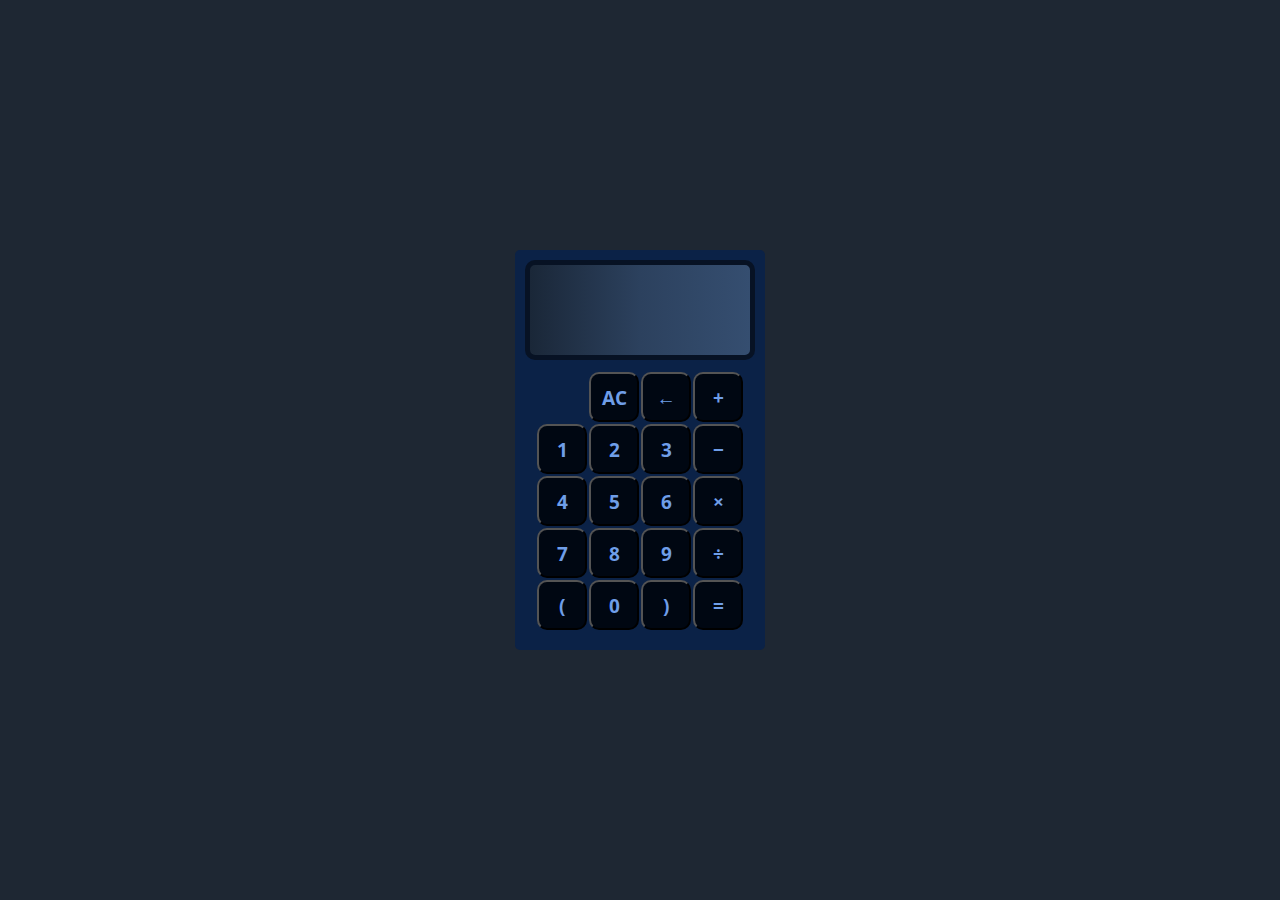
<file: kalkulator/index.html>
<!DOCTYPE html>
<html>
<head>
    <title>calculator</title>
    <meta charset="utf-8">
    <link href="./style.css" rel="stylesheet">
    <link href="https://fonts.googleapis.com/css2?family=Open+Sans&display=swap" rel="stylesheet">
    <link rel="website icon" href="../world.png" type="png">
</head>
<body>
    <div class="container">
        <main id="main">
            <div class="displayscreen" id="displayscreen">
                <div id="display"></div>
            </div>
            <div class="buttons">
                <table>
                    <tr>
                        <td></td>
                        <td><button class="btn-operator" id="clear">AC</button></td>
                        <td><button class="btn-operator" id="backspace">←</button></td>
                        <td><button class="btn-operator" id="+">&plus;</button></td>
                    </tr>
                    <tr>
                        <td><button class="btn-number" id="1">1</button></td>
                        <td><button class="btn-number" id="2">2</button></td>
                        <td><button class="btn-number" id="3">3</button></td>
                        <td><button class="btn-operator" id="-">&minus;</button></td>
                    </tr>
                    <tr>
                        <td><button class="btn-number" id="4">4</button></td>
                        <td><button class="btn-number" id="5">5</button></td>
                        <td><button class="btn-number" id="6">6</button></td>
                        <td><button class="btn-operator" id="*">&times;</button></td>
                    </tr>
                    <tr>
                        <td><button class="btn-number" id="7">7</button></td>
                        <td><button class="btn-number" id="8">8</button></td>
                        <td><button class="btn-number" id="9">9</button></td>
                        <td><button class="btn-operator" id="/">&divide;</button></td>
                    </tr>
                    <tr>
                        <td><button class="btn-operator" id="(">(</button></td>
                        <td><button class="btn-number" id="0">0</button></td>
                        <td><button class="btn-operator" id=")">)</button></td>
                        <td><button class="btn-equal" id="equal">&equals;</button></td>
                    </tr>
                </table>
            </div>
        </main>
    </div>

    <!--JS script-->
    <script src="./script.js"></script>
</body>
</html>
</file>
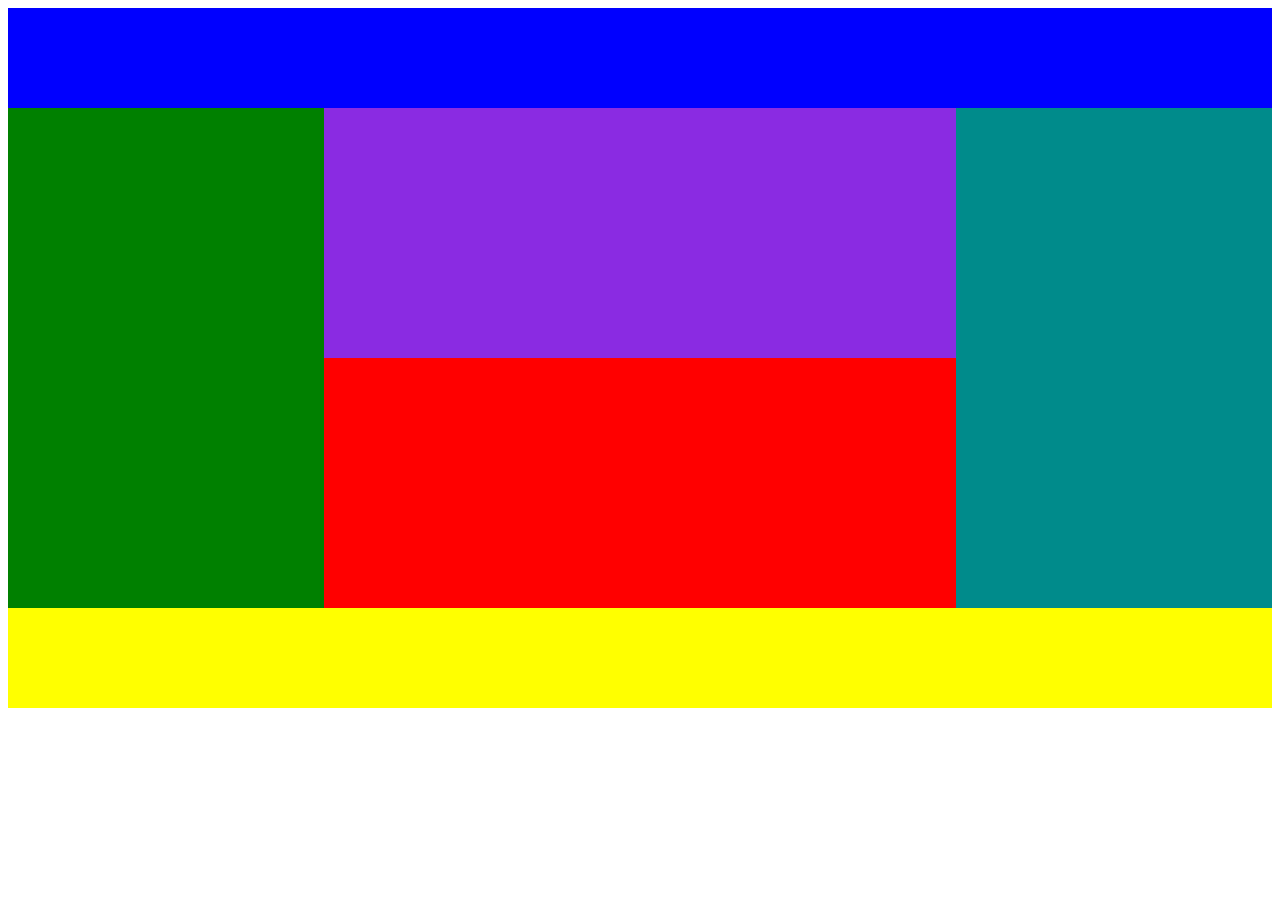
<file: zadanie/index.html>
<!DOCTYPE html>
<html>
<head>
    <meta charset="utf-8">
    <title>zadanie</title>
    <link rel="stylesheet" href="./style.css">
</head>
<body>
    <div id="niebieski"></div>
    <div id="zielony"></div>
    <div id="ciemnycyjan"></div>
    <div id="fioletowy"></div>
    <div id="czerwony"></div>
    <div id="zolty"></div>
</body>
</html>
</file>
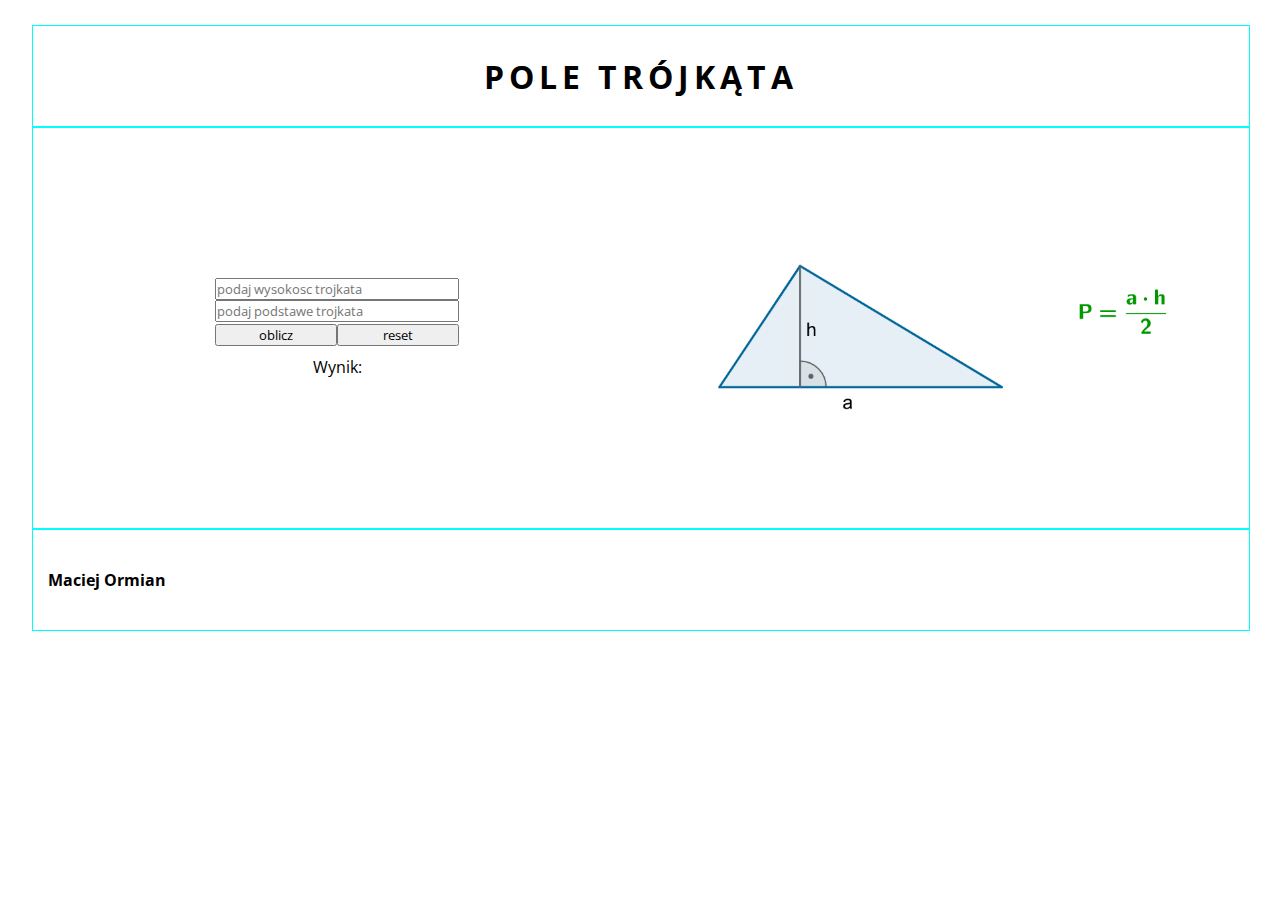
<file: zadanie2/index.html>
<!DOCTYPE html>
<html>
<head>
    <title>zadanie Pole Trójkąta</title>
    <meta charset="utf-8">
    <link href="./style.css" rel="stylesheet">
    <link href="https://fonts.googleapis.com/css2?family=Open+Sans&display=swap" rel="stylesheet">
</head>
<body>
    <main>
        <header><h1>Pole Trójkąta</h1></header>
        <section>
            <div class="left">
                <form>
                    <input type="number" class="variable" id="wys" placeholder="podaj wysokosc trojkata">
                    <input type="number" class="variable" id="pod" placeholder="podaj podstawe trojkata">
                    <input type="submit" class="cos" id="sub" value="oblicz">
                    <input type="reset" class="cos" id="res" value="reset">   
                    <span id="wynik">Wynik: </span> 
                </form>
            </div>
            <div class="right">
                <img src="./pole_tr.png" alt="zdjęcie trójkąta">
            </div>
        </section>
        <small><h3>Maciej Ormian</h3></small>
    </main>
    
    <!--JS script-->
    <script>
        const wys = document.getElementById("wys");
        const wynik = document.getElementById("wynik");
        const pod = document.getElementById("pod");
        const sub = document.getElementById("sub");
        const res = document.getElementById("res");

        let wyn = 0;

        function oblicz(e){
            e.preventDefault()
            if(isNaN(parseFloat(wys.value) * parseFloat(pod.value)) ||  parseFloat(wys.value) * parseFloat(pod.value) <= 0){
                wynik.innerText="Podaj poprawne liczby!!!";
            }
            else{
                wyn = parseFloat(wys.value) * parseFloat(pod.value) / 2;
                wynik.innerText = "Wynik to: " + parseFloat(wyn);
            }
        }

        sub.addEventListener("click", oblicz);

        function czysc(){
            wys.innerText=" ";
            pod.innerText=" ";
            wynik.innerText=" ";
        }

        res.addEventListener("click", czysc);
    </script>
</body>
</html>
</file>
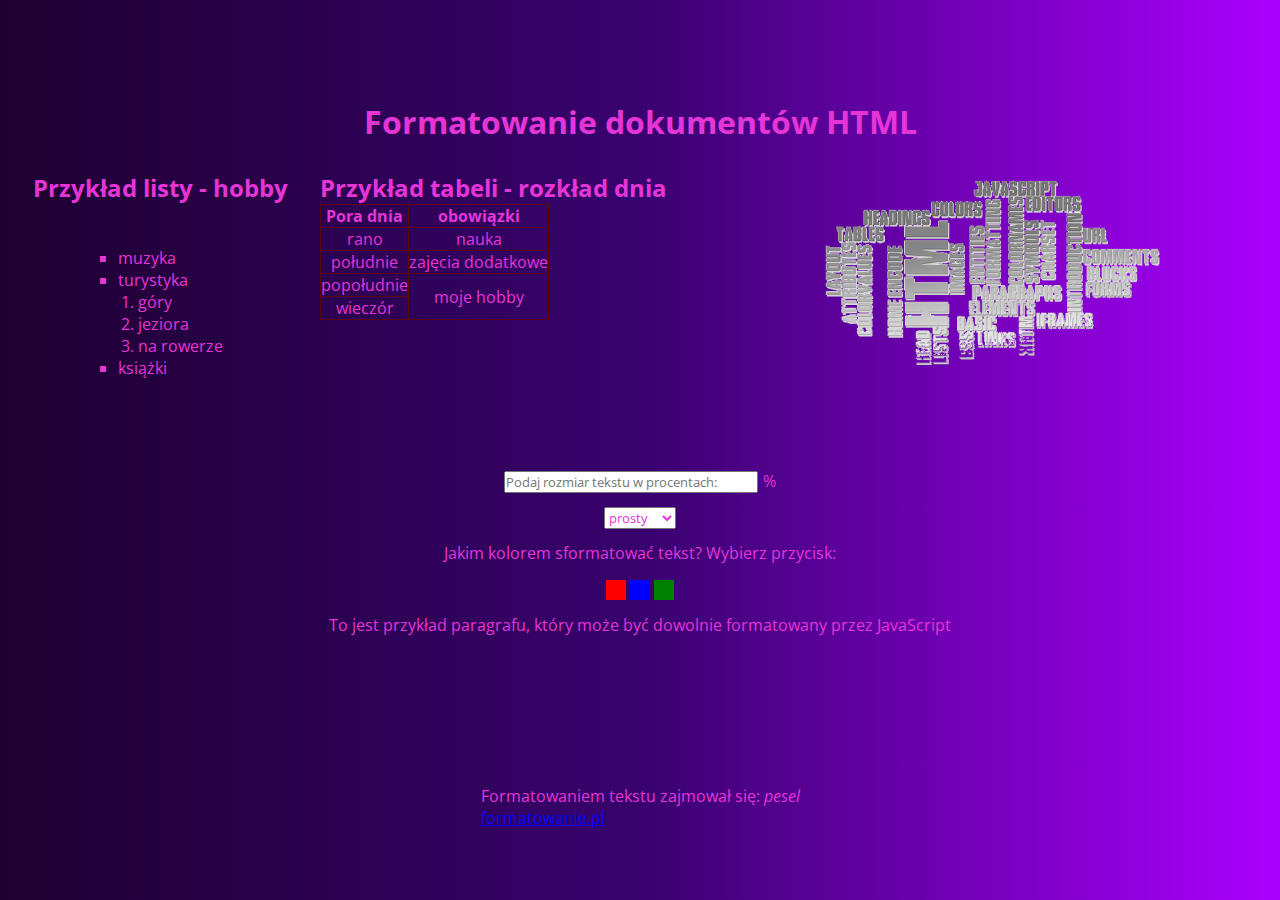
<file: zadanie3/index.html>
<!DOCTYPE html>
<html lang="en">
<head>
    <title>Formatowanie</title>
    <meta charset="utf-8">
    <link href="./style.css" rel="stylesheet">
    <link href="https://fonts.googleapis.com/css2?family=Open+Sans&display=swap" rel="stylesheet">
    <link rel="website icon" href="./../world.png" type="png">
</head>
<body>
    <div class="container">
        <div class="top">
            <header>
                <h1>Formatowanie dokumentów HTML</h1>
            </header>
            <nav>
                <h2>Przykład listy - hobby</h2>
                <div class="hobby">
                    <ul type="square">
                        <li>muzyka</li>
                        <li>turystyka
                            <ol>
                                <li>góry</li>
                                <li>jeziora</li>
                                <li>na rowerze</li>
                            </ol>
                        </li>
                        <li>książki</li>
                    </ul>
                </div>
            </nav>
            <main>
                <h2>Przykład tabeli - rozkład dnia</h2>
                <table>
                    <tr>
                        <th>Pora dnia</th>
                        <th>obowiązki</th>
                    </tr>
                    <tr>
                        <td>rano</td>
                        <td>nauka</td>
                    </tr>
                    <tr>
                        <td>południe</td>
                        <td>zajęcia dodatkowe</td>
                    </tr>
                    <tr>
                        <td>popołudnie</td>
                        <td rowspan="2">moje hobby</td>
                    </tr>
                    <tr>
                        <td>wieczór</td>
                    </tr>
                </table>
            </main>
            <span>
                <img src="./napisy.png" alt="technologia web"/>
            </span>
        </div>
        <section>
            <p id="a"><input id="roz" type="number" placeholder="Podaj rozmiar tekstu w procentach: "/>%</p>
            <p id="b">
                <select id="font">
                    <option value="0">prosty</option>
                    <option value="1">kursywa</option>
                </select>
            </p>
            <p id="c">Jakim kolorem sformatować tekst? Wybierz przycisk:
                <div id="inpuciki">
                    <input type="button" id="cz" class="kolory" />
                    <input type="button" id="ni" class="kolory"/>
                    <input type="button" id="zi" class="kolory"/>
                </div>
            </p>
            <p id="wynik">To jest przykład paragrafu, który może być dowolnie formatowany przez
                JavaScript</p>
        </section>
        <footer>
            <p>Formatowaniem tekstu zajmował się: <i>pesel</i></p>
            <a href="./formatowanie.html" target="blank">formatowanie.pl</a>
        </footer>
    </div>

    <!--JS script-->
    <script src="./script.js"></script>
</body>
</html>
</file>
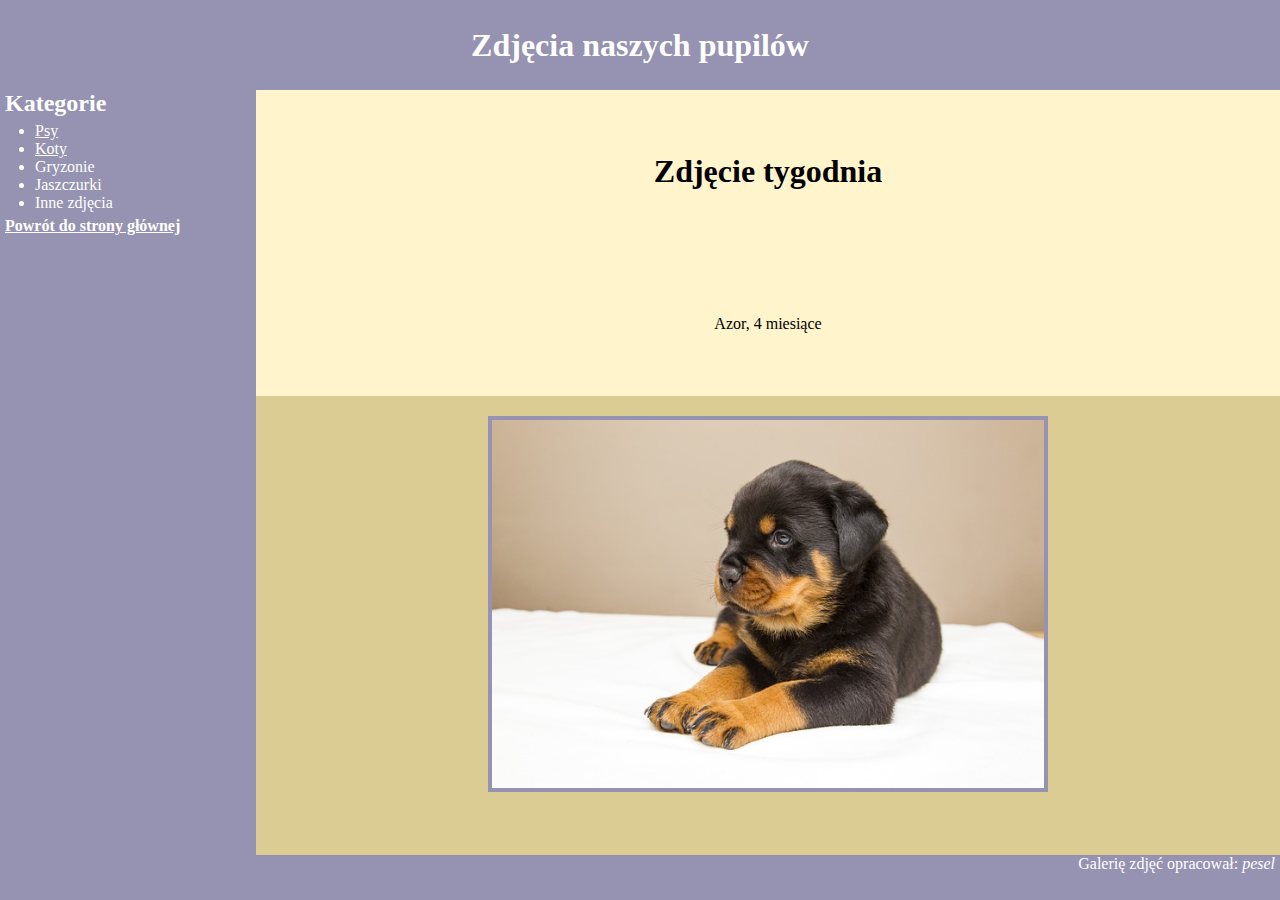
<file: zadanie4/index.html>
<!DOCTYPE html>
<html lang="en">
<head>
    <title>Galeria zdjęć</title>
    <meta charset="utf-8">
    <link href="./style.css" rel="stylesheet">
    <link href="https://fonts.googleapis.com/css2?family=Open+Sans&display=swap" rel="stylesheet">
    <link rel="website icon" href="./../world.png" type="png">
</head>
<body>
    <div class="container">        
        <header>
            <h1>Zdjęcia naszych pupilów</h1>
        </header>
        <section>
            <nav>
                <h2 class="menu">Kategorie</h2>
                <ul type="disc">
                    <li><a href="./psy.html" target="_blank">Psy</a></li>
                    <li><a href="./koty.html" target="_blank">Koty</a></li>
                    <li>Gryzonie</li>
                    <li>Jaszczurki</li>
                    <li>Inne zdjęcia</li>
                </ul>
                <h4 class="menu"><a href="./index.html">Powrót do strony głównej</a></h4>
            </nav>
            <div id="right">
                <main id="top">
                    <h1>Zdjęcie tygodnia</h1>
                    <p id="azor">Azor, 4 miesiące</p>
                </main>
                <main id="bottom">
                    <img class="imgb" src="./pies2.jpg" alt="Azor"/>
                </main>
            </div>
        </section>
        <footer>
            <p id="noga">Galerię zdjęć opracował: <i>pesel</i></p>
        </footer>
    </div>

    <!--JS script-->
    <script src="./script.js"></script>
</body>
</html>
</file>
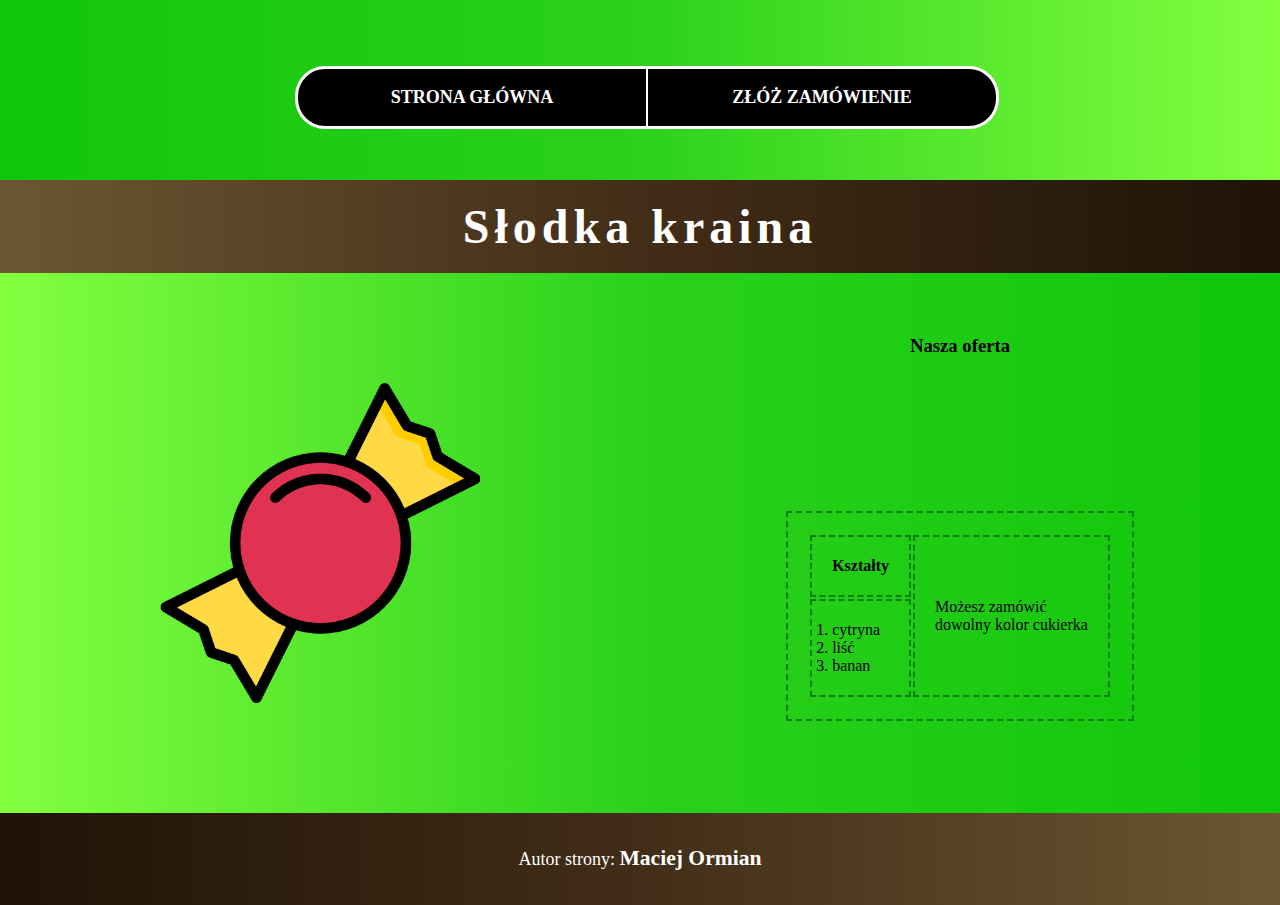
<file: zadanie7/index.html>
<!DOCTYPE html>
<html lang="pl">
<head>
    <meta charset="UTF-8">
    <meta http-equiv="X-UA-Compatible" content="IE=edge">
    <meta name="viewport" content="width=device-width, initial-scale=1.0">
    <title>Fabryka cukierków</title>
    <link rel="stylesheet" href="./style.css"/>
    <link rel="website icon" href="../world.png" type="png">
</head>
<body>
    <div class="container">
        <div class="chest">
            <div id="linki">
                <a href="./index.html"><button id="jeden" class="linkibtn">strona główna</button></a>
                <a href="./zamowienie.html"><button id="dwa" class="linkibtn">złóż zamówienie</button></a>
            </div>
        </div>
        <header>
            <h1>Słodka kraina</h1>
        </header>
        <div id="box">
            <div id="c">
                <img id="cuk" src="./candy.png" alt="Nasze cukiereki"/>
            </div>
            <div id="d">
                <h3>Nasza oferta</h3>
                <table>
                    <tr>
                        <th>Kształty</th>
                        <td rowspan="2">Możesz zamówić<br>dowolny kolor cukierka</td>
                    </tr>
                    <tr>
                        <td>
                            <ol>
                                <li>cytryna</li>
                                <li>liść</li>
                                <li>banan</li>
                            </ol>
                        </td>
                    </tr>
                </table>
            </div>
        </div>
        <small>
            <p>Autor strony: <b>Maciej Ormian</b></p>
        </small>
    </div>
</body>
</html>
</file>
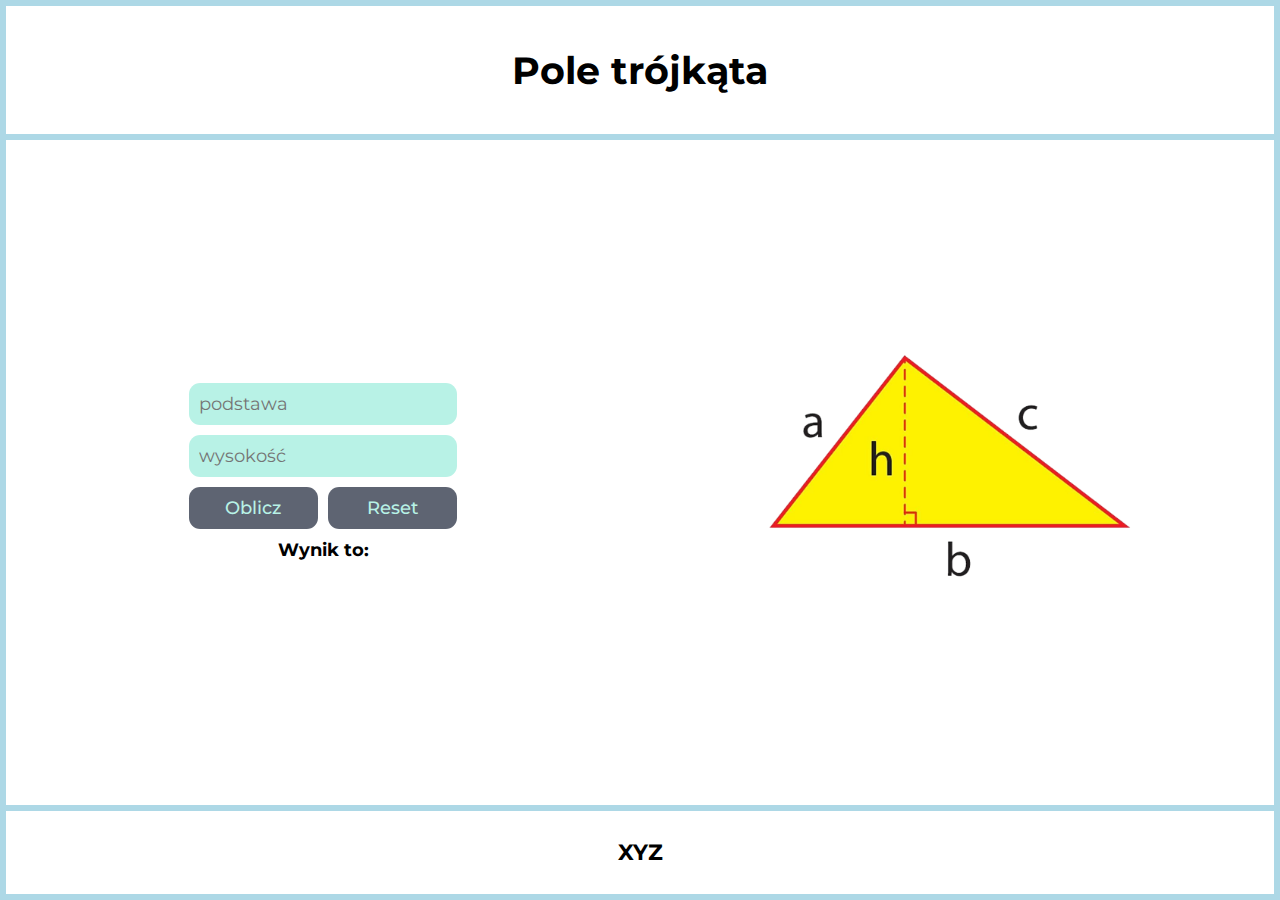
<file: od loza/1/index.html>
<!DOCTYPE html>
<html lang="pl">
<head>
    <meta charset="UTF-8">
    <meta http-equiv="X-UA-Compatible" content="IE=edge">
    <meta name="viewport" content="width=device-width, initial-scale=1.0">
    <link rel="stylesheet" href="style.css">
    <title>Document</title>
</head>
<body>
    <header>
        <h1>Pole trójkąta</h1>
    </header>
    <article>
        <div class="content">
            <section>
                <div class="inputs">
                    <input type="number" placeholder="podstawa" class="number1">
                    <input type="number" placeholder="wysokość" class="number2">
                </div>
                <div class="btns">
                    <button class="oblicz">Oblicz</button>
                    <button class="reset">Reset</button>
                </div>
                <p class="wynik">Wynik to:</p>
            </section>
        </div>
        <picture>
            <img src="trojkat2-removebg-preview.png" alt="">
        </picture>
    </article>
    <footer>
        <h3>XYZ</h3>
    </footer>

    <script src="main.js"></script>
</body>
</html>
</file>
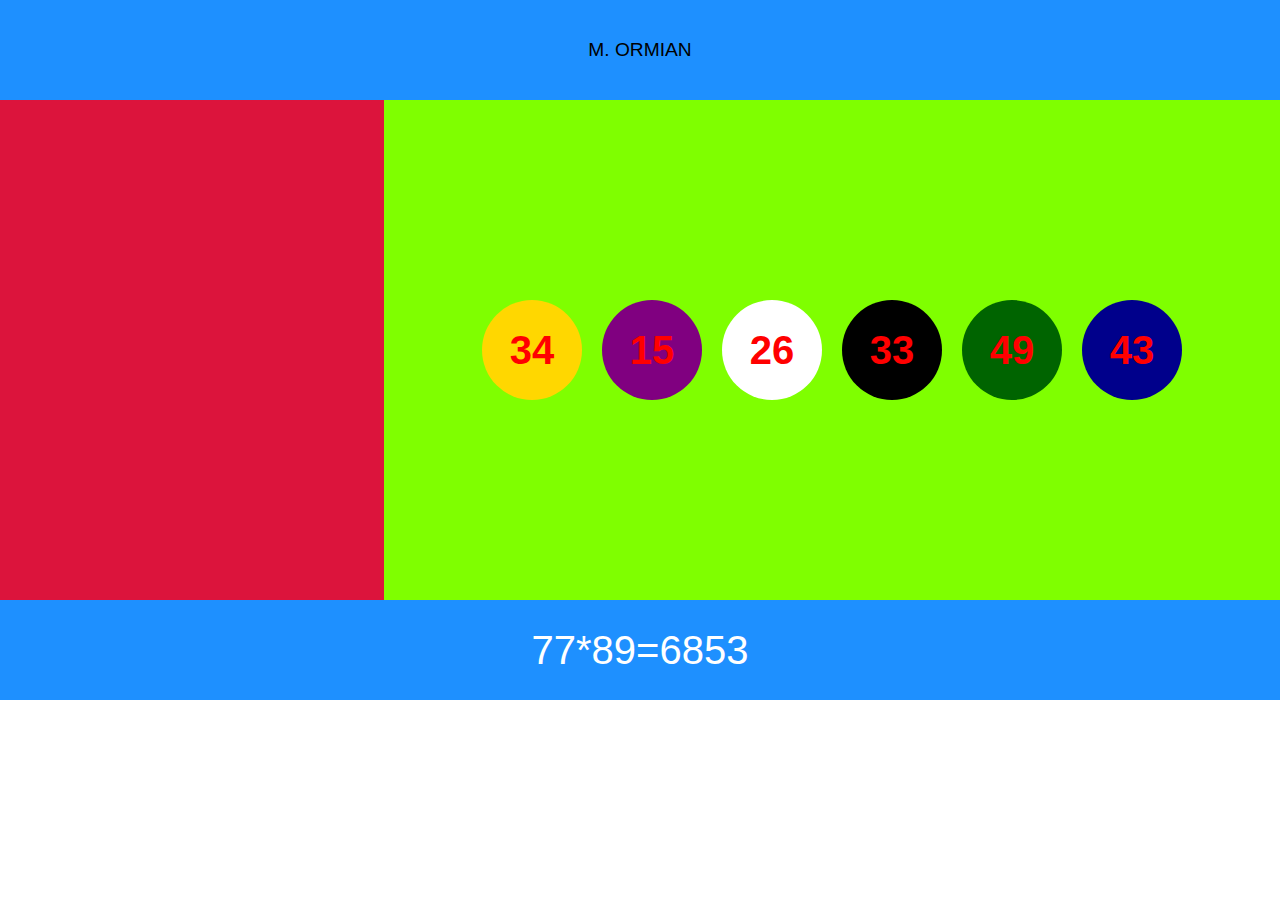
<file: index1.html>
<!DOCTYPE html>
<html lang="en">
<head>
    <meta charset="UTF-8">
    <title>Projekt_1 -> mechanizm losujący "lotto"</title>
    <link rel="stylesheet" href="./style1.css"></head>
<body>
    <header>m. ormian</header>
    <section class="czerwony"></section>
    <section class="zielony">
        <div id="a" class="los"></div>
        <div id="b" class="los"></div>
        <div id="c" class="los"></div>
        <div id="d" class="los"></div>
        <div id="e" class="los"></div>
        <div id="f" class="los"></div>
    </section>
    <footer>
        <div id="g" class="math"></div>
        <div id="h" class="math"></div>
        <div id="i" class="math"></div>
        <div id="j" class="math"></div>
        <div id="k" class="math"></div>
    </footer>
    <script>
        const min = 1;
        const max = 49;
        a.innerText = (Math.floor(Math.random()*(max-min+1)+min));
        b.innerText = (Math.floor(Math.random()*(max-min+1)+min));
        c.innerText = (Math.floor(Math.random()*(max-min+1)+min));
        d.innerText = (Math.floor(Math.random()*(max-min+1)+min));
        e.innerText = (Math.floor(Math.random()*(max-min+1)+min));
        f.innerText = (Math.floor(Math.random()*(max-min+1)+min));
        const s = 100;
        let l1 = (Math.floor(Math.random()*(s-min+1)+min));
        let l2 = (Math.floor(Math.random()*(s-min+1)+min));
        g.innerText = l1;
        h.innerText = "*";
        i.innerText = l2;
        j.innerText = "=";
        k.innerText = l1*l2;
    </script>
</body>
</html>
</file>
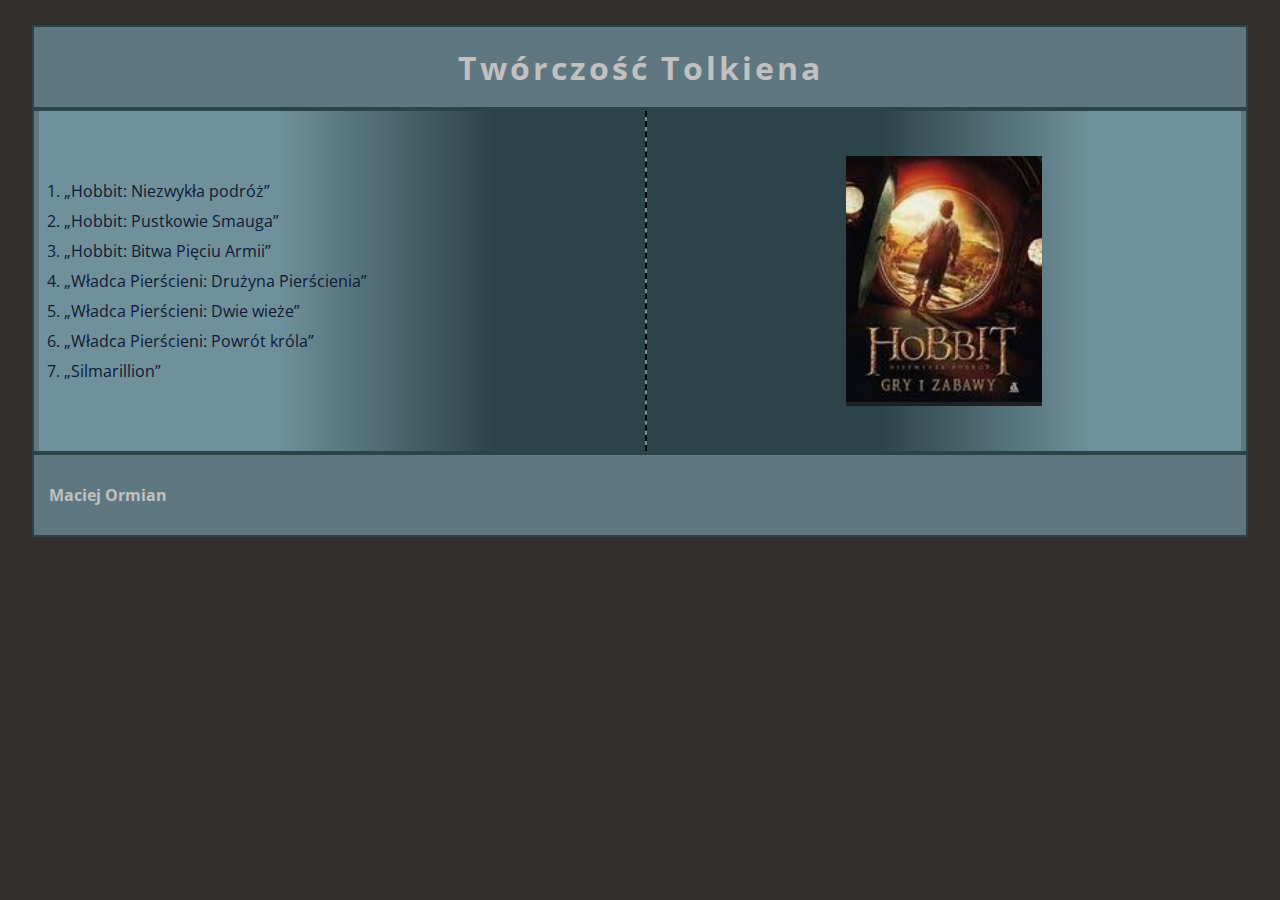
<file: index10.html>
<!DOCTYPE html>
<html>
<head>
    <title>Projekt_10 -> Książki Tolkiena</title>
    <meta charset="utf-8">
    <link href="./style10.css" rel="stylesheet">
    <link href="https://fonts.googleapis.com/css2?family=Open+Sans&display=swap" rel="stylesheet">
    <link rel="website icon" href="./world.png" type="png">
</head>
<body>
    <main>
        <header><h1>Twórczość Tolkiena</h1></header>
        <section>
            <nav>
                <ol>
                    <li>„Hobbit: Niezwykła podróż”</li>
                    <li>„Hobbit: Pustkowie Smauga”</li>
                    <li>„Hobbit: Bitwa Pięciu Armii”</li>
                    <li>„Władca Pierścieni: Drużyna Pierścienia”</li>
                    <li>„Władca Pierścieni: Dwie wieże”</li>
                    <li>„Władca Pierścieni: Powrót króla”</li>
                    <li>„Silmarillion”</li>
                </ol>
            </nav>
            <div>
                <img src="./ksiazkitolkiena/hobbit1.JPG">
            </div>
        </section>
        <small><h3>Maciej Ormian</h3></small>
    </main>

    <!--JS script-->
    <script>
        const img = document.getElementsByTagName("img")[0];

        const tag = ["hobbit1", "hobbit2", "hobbit3", "wp1", "wp2", "wp3", "silmarillion"];

        let los = 0;
        
        setInterval(losuj, 2000)

        function losuj(){
            los = Math.floor(Math.random() * tag.length);
            console.log("./ksiazkitolkiena/" + tag[los] + ".JPG");
            img.src = "./ksiazkitolkiena/" + tag[los] + ".JPG";
        }
    </script>
</body>
</html>
</file>
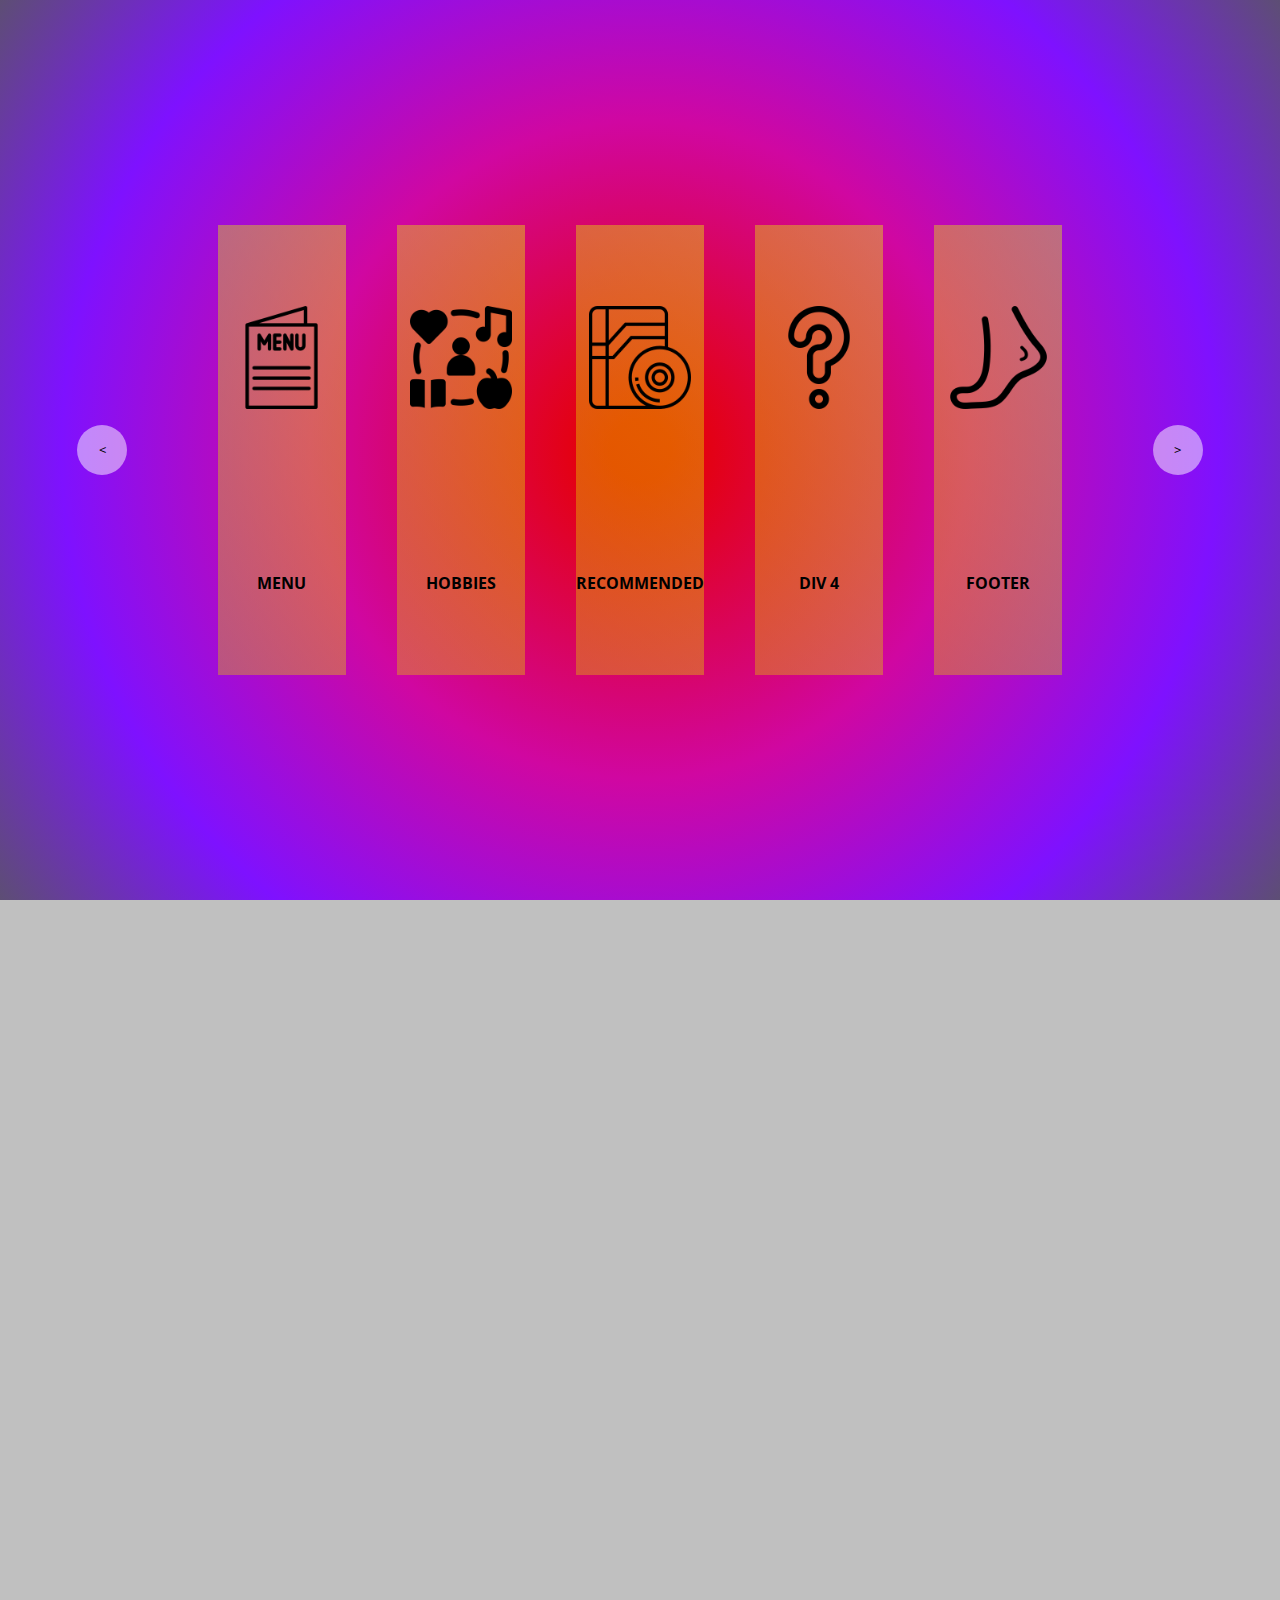
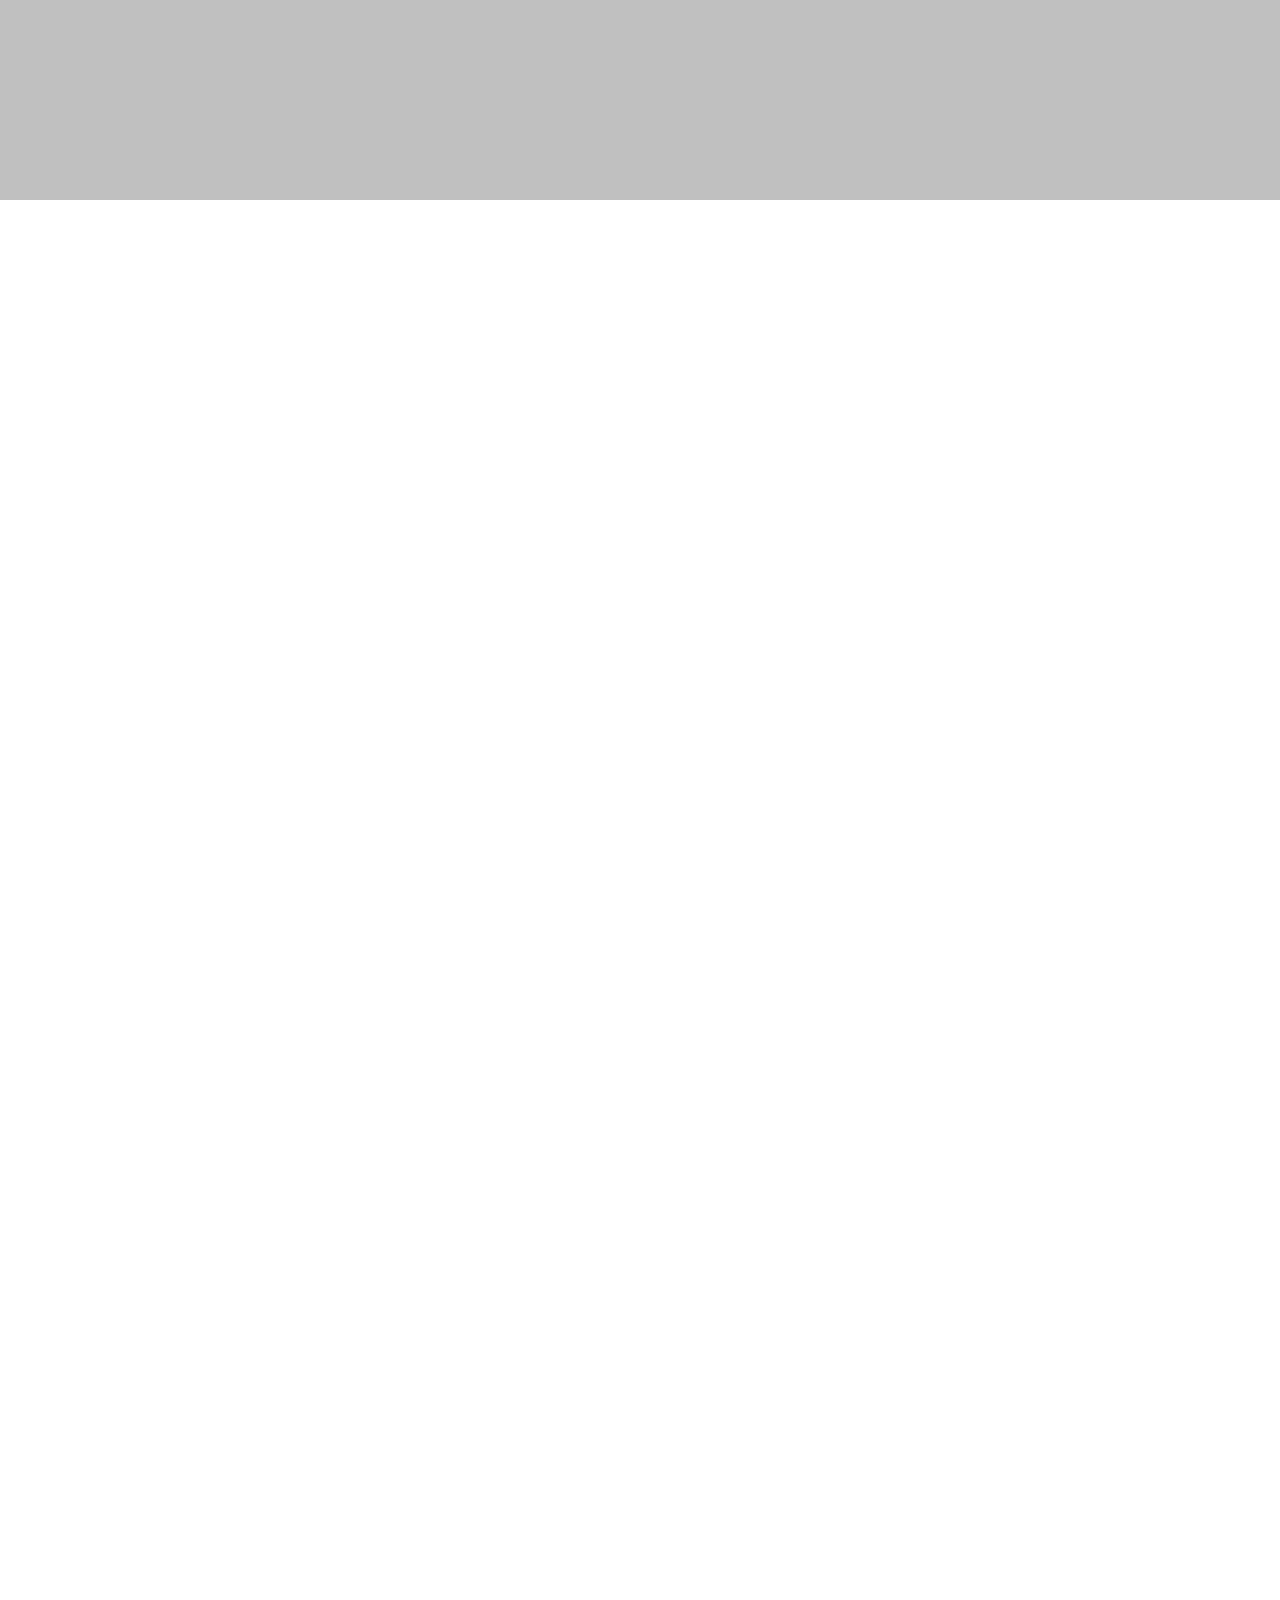
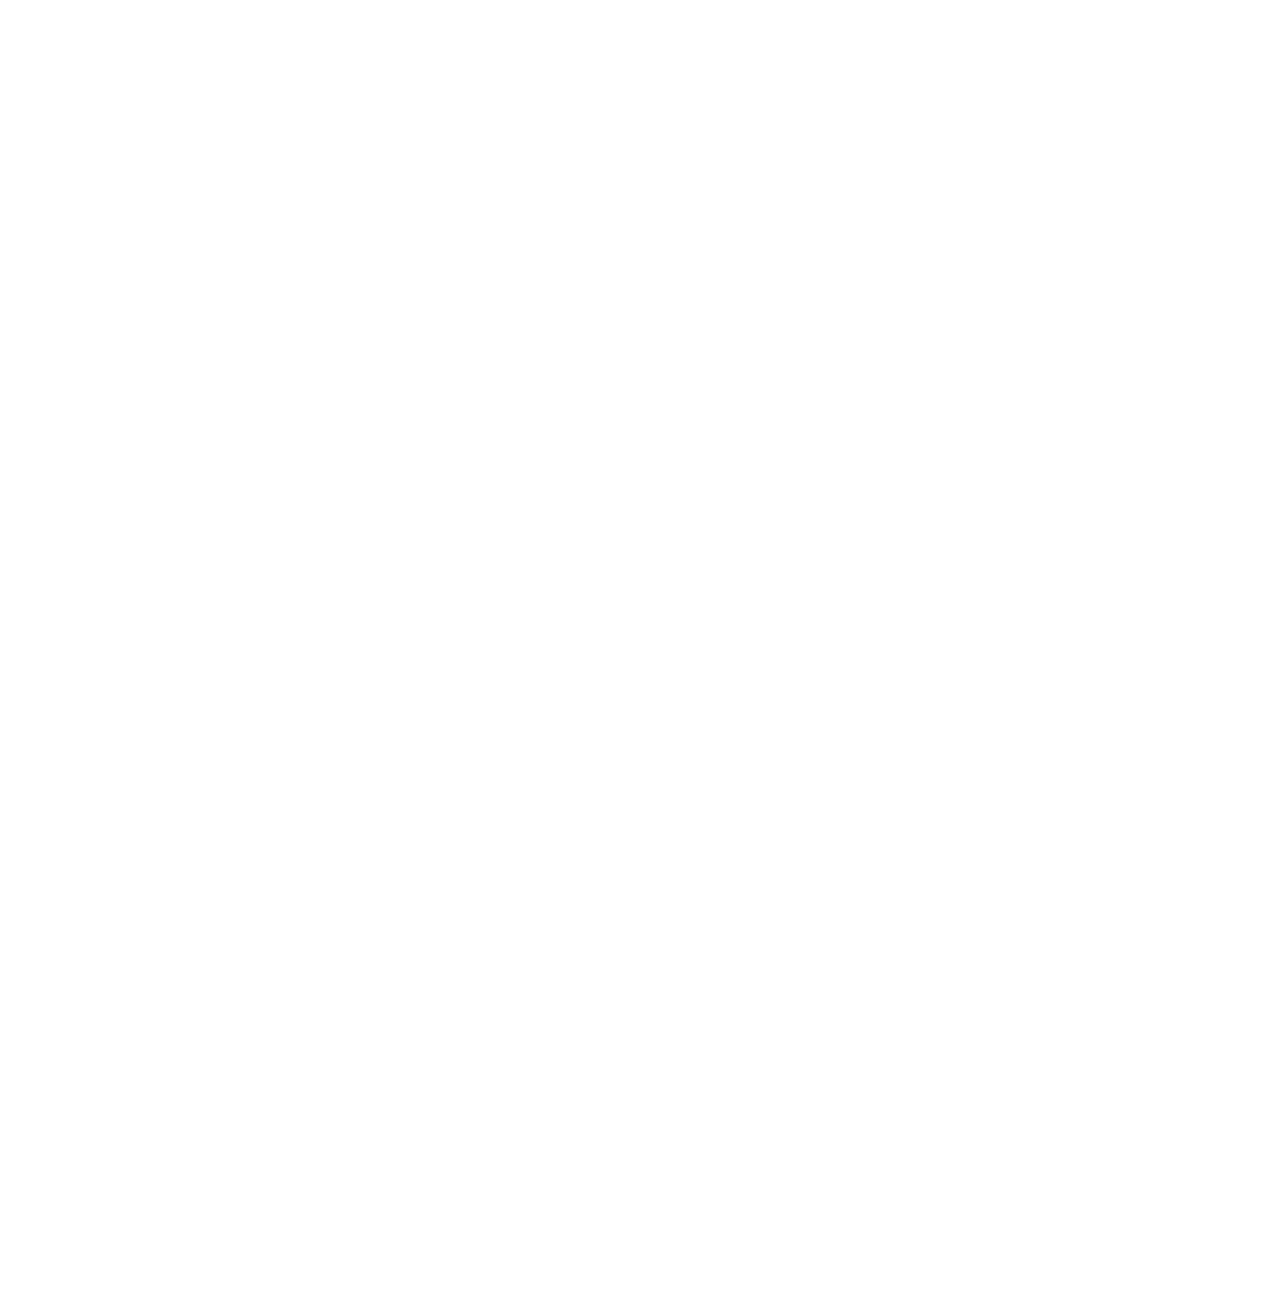
<file: index12.html>
<!DOCTYPE html>
<html lang="en">
<head>
    <meta charset="UTF-8">
    <meta http-equiv="X-UA-Compatible" content="IE=edge">
    <meta name="viewport" content="width=device-width, initial-scale=1.0">
    <link href="./style12.css" rel="stylesheet">
    <link href="https://fonts.googleapis.com/css2?family=Open+Sans&display=swap" rel="stylesheet">
    <link rel="website icon" href="./portrait.png" type="png">
    <title>Maciej Ormian</title>
</head>
<body>
    <div class="container">
        <div id="menu">
            <div id="switchleft" class="switch">
                <button id="arrowleft" class="menubuttons"><</button>
            </div>
            <div id="refmenu" class="cards">
                <img src="./menu.png" alt="Menu site reference"/>
                <span>Menu</span>
            </div>
            <div id="refaboutme" class="cards">
                <img src="./hobby.png" alt="My hobby site reference"/>
                <span>Hobbies</span>
            </div>
            <div id="refrecommend" class="cards">
                <img src="./recomend.png" alt="Recommended by me site reference"/>
                <span>Recommended</span>
            </div>
            <div id="refdiv4" class="cards">
                <img src="./temporaryquestionmark.png" alt="WeWillSee reference"/>
                <span>div 4</span>
            </div>
            <div id="reffooter" class="cards">
                <img src="./temporaryfooter.png" alt="Actually just footer reference"/>
                <span>footer</span>
            </div>
            <div id="switchright" class="switch">
                <button id="arrowright" class="menubuttons">></button>
            </div>
        </div>
        <div id="aboutme">
            <div class="aboutmechest">
                <div id="aboutmetopleft" class="aboutmebox"></div>
                <div id="aboutmetopright" class="aboutmebox"></div>
            </div>
            <div class="aboutmechest">
                <div id="aboutmebottomleft" class="aboutmebox"></div>
                <div id="aboutmebottomright" class="aboutmebox"></div>
            </div>
        </div>
        <div id="recommend">

        </div>
        <div id="div4">

        </div>
        <div id="footer">
            <div id="wewillsee"></div>
            <small></small>
    </div>

    <!--JS script-->
    <script src="./script12.js"></script>
</body>
</html>
</file>
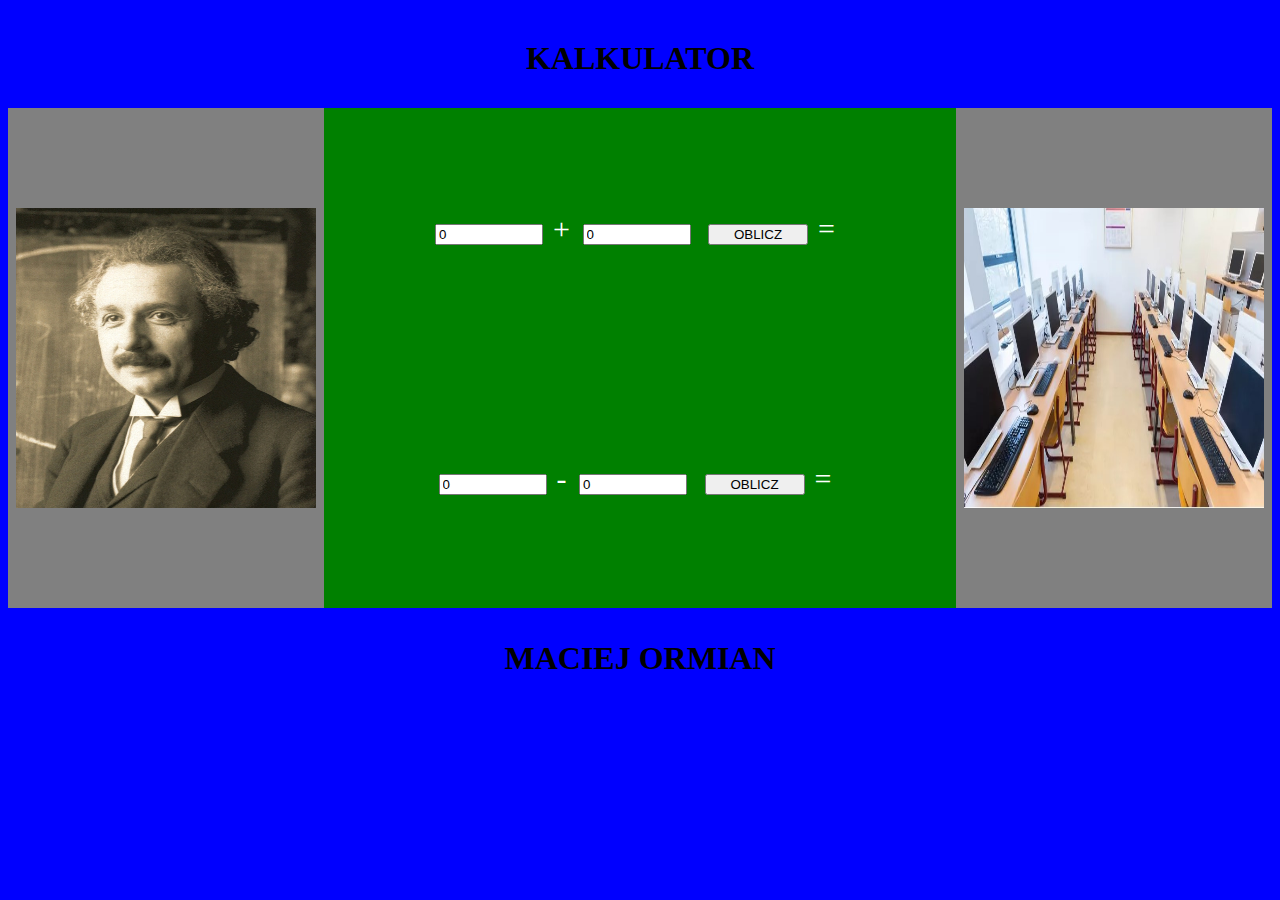
<file: index2.html>
<!DOCTYPE html>
<html>
<head>
    <meta charset="utf-8">
    <title>Projekt_2 -> prosty kalkulator</title>
    <link rel="stylesheet" href="./style2.css">
</head>
<body>
    <header>
        <h1>kalkulator</h1>
    </header>
    <section class="szary1">
        <img id="zdj1" src="./Einstein.jpg" alt="Einstein">
    </section>
    <section class="zielony">
        <form action="index2.html" method="post">
            <input type="text" name="n_1" id="n_1" value="0">+
            <input type="text" name="n_2" id="n_2" value="0">
            <input type="submit" value="oblicz" name="submit" id="submit">=
        </form>
        <p id="sum"></p>
        <form action="index2.html" method="post">
            <input type="text" name="n_3" id="n_3" value="0">-
            <input type="text" name="n_4" id="n_4" value="0">
            <input type="submit" value="oblicz" name="submit_2" id="submit_2">=
        </form>
        <p id="substract"></p>
    </section>
    <section class="szary2">
        <img id="zdj2" src="./sala_pc.jpg" alt="sala_pc">
    </section>
    <footer>
        <h1>maciej ormian</h1>
    </footer>
    <!--Script JS-->
    <script>
        const n_1 = document.getElementById("n_1");
        const n_2 = document.getElementById("n_2");
        const sum = document.getElementById("sum");
        const submit = document.getElementById("submit");

        function dodaj(e){
            e.preventDefault();
            sum.innerHTML = parseFloat(n_1.value) + parseFloat(n_2.value);
        }

        submit.addEventListener("click", dodaj);

        const n_3 = document.getElementById("n_3");
        const n_4 = document.getElementById("n_4");
        const substract = document.getElementById("substract");
        const submit_2 = document.getElementById("submit_2");

        function odejmij(e){
            e.preventDefault();
            substract.innerHTML = parseFloat(n_3.value) - parseFloat(n_4.value);
        }

        submit_2.addEventListener("click", odejmij);
    </script>
</body>
</html>
</file>
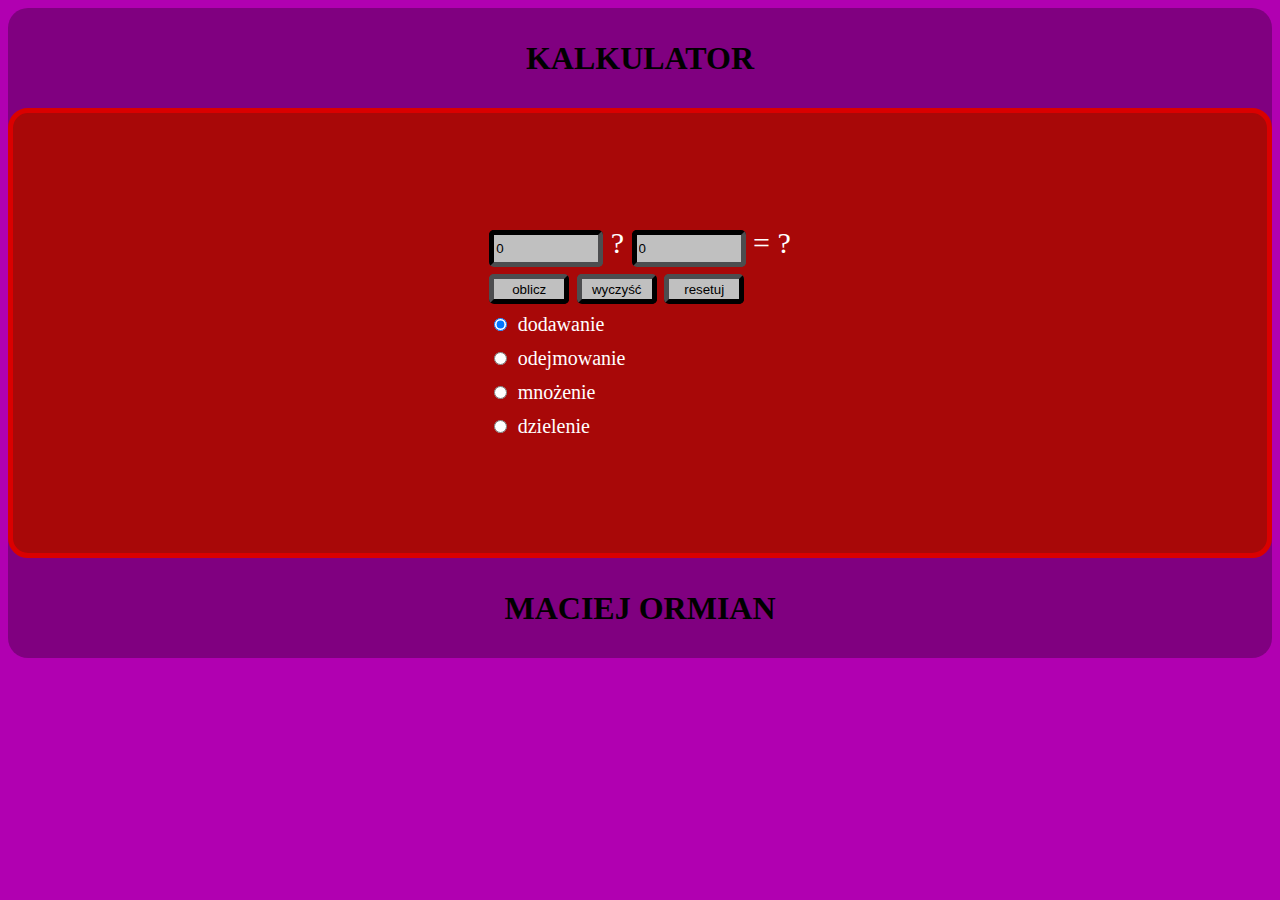
<file: index3.html>
<!DOCTYPE html>
<html>
<head>
    <meta charset="utf-8">
    <title>Projekt_3 -> zaawansowany kalkulator</title>
    <link rel="stylesheet" href="./style3.css">
</head>
<body>
    <header>
        <h1>kalkulator</h1>
    </header>
    <div>
        <section class="tresc">
            <form action="index3.html" method="post">
                <input type="number" name="n_1" id="n_1" value="0">
                <span id="dzialanie">?</span>
                <input type="number" name="n_2" id="n_2" value="0">
                <span id="rownasie">=</span>
                <span id="wynik">?</span><br>
                <input type="submit" value="oblicz" name="submit" id="submit">
                <input type="reset" value="wyczyść" name="wyczysc" id="wyczysc">
                <input type="reset" value="resetuj" name="reset" id="reset">
                <br>
                <input type="radio" name="dzialanie" id="+" value="+" checked>
                <span id="dzialania">dodawanie</span><br>
                <input type="radio" name="dzialanie" id="-" value="-">
                <span id="dzialania">odejmowanie</span><br>
                <input type="radio" name="dzialanie" id="*" value="*">
                <span id="dzialania">mnożenie</span><br>
                <input type="radio" name="dzialanie" id="/" value="/">
                <span id="dzialania">dzielenie</span>
            </form>
        </section>
    </div>
    <footer>
        <h1>maciej ormian</h1>
    </footer>
    <!--Script JS-->
    <script>
        const dzialaniewartosc = document.getElementById("dzialanie")
        const wynikwartosc = document.getElementById("wynik")
        const sub = document.getElementById("submit")
        const czysc = document.getElementById("wyczysc")
        const res = document.getElementById("reset")
        const wyn = document.getElementById("wynik")
        const dzal = document.getElementById("dzialanie")
        function oblicz(e){
            e.preventDefault()
            const dzialanie = document.querySelectorAll('input[name="dzialanie"]');
            for(let i=0; i < dzialanie.length; i++){
                if(dzialanie[i].checked){
                    const a = document.getElementById("n_1")
                    const b = document.getElementById("n_2")
                    switch(dzialanie[i].value) {
                    case "+":
                        wyn.style.color = "#ffd60a";
                        wyn.style.fontWeight = "bolder";
                        wyn.innerText = (parseFloat(a.value) + parseFloat(b.value));
                        dzal.innerText = ("+");
                        break;
                    case "-":
                        wyn.innerText = (parseFloat(a.value) - parseFloat(b.value));
                        dzal.innerText = ("-");
                        break;
                    case "*":
                        wyn.innerText = (parseFloat(a.value) * parseFloat(b.value));
                        dzal.innerText = ("*");
                        break;
                    case "/":
                        if (b.value === "0"){
                            wyn.innerText = ("NIE DZIEL PRZEZ ZERO !!!");
                            dzal.innerText = ("/");
                        }
                        else {
                            wyn.innerText = (parseFloat(a.value) / parseFloat(b.value));
                            dzal.innerText = ("/");
                        }
                        break;
                    }
                }
            }
        }
        function czysc(){
            wyn.innerText = (wynikwartosc.value);
            dzal.innerText = (dzialaniewartosc.value);
            a.value = ("default");
            b.value = ("default");
        }
        function reset(){
            location.reload()
        }
        sub.addEventListener("click", oblicz)
        czysc.addEventListener("click", czysc)
        res.addEventListener("click", reset)
    </script>
</body>
</html>
</file>
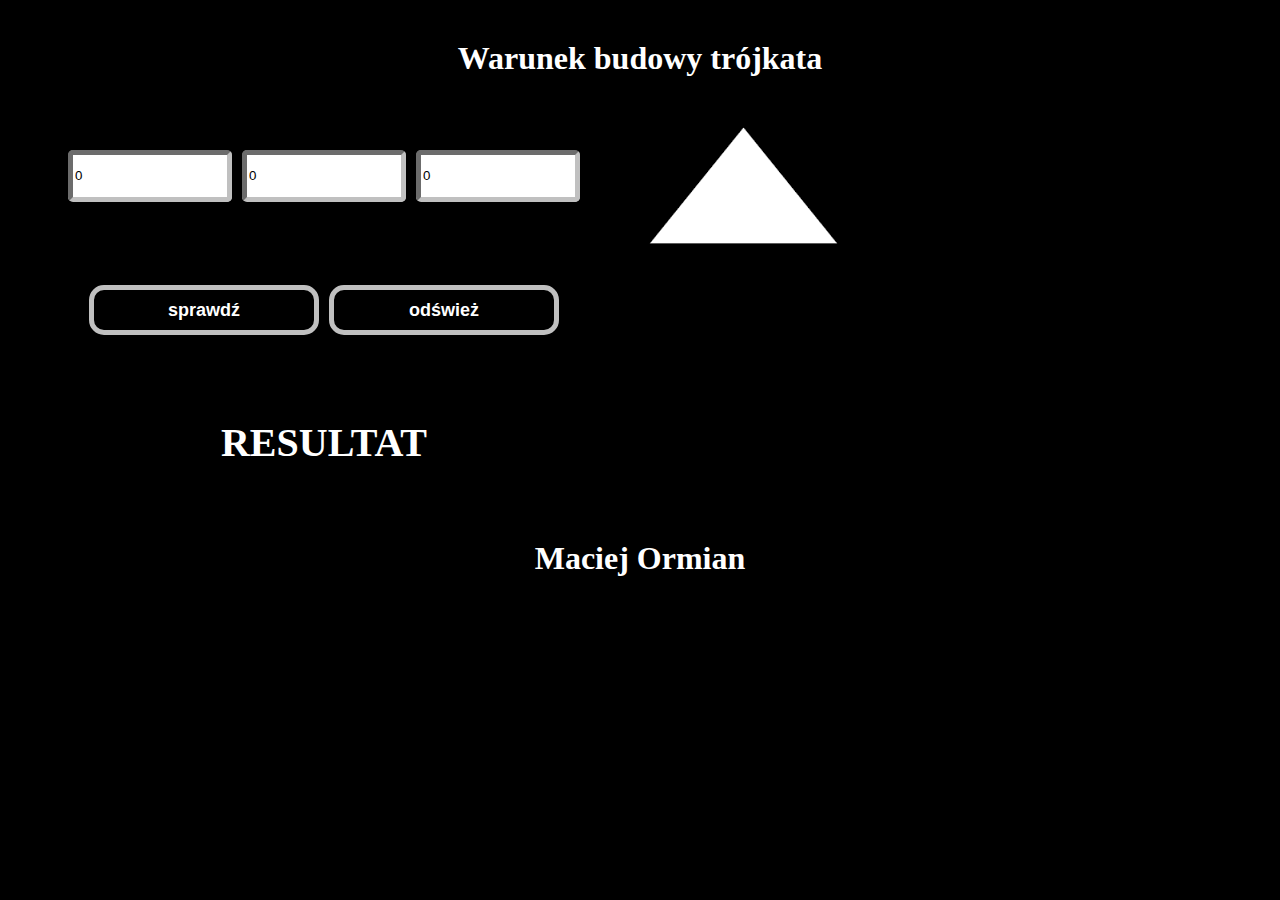
<file: index4.html>
<!DOCTYPE html>
<html>
<head>
    <meta charset="utf-8">
    <title>Projekt_4 -> Warunek budowy trójkąta</title>
    <link rel="stylesheet" href="./style4.css">
</head>
<body>
    <header>
        <h1>Warunek budowy trójkata</h1>
    </header>
    <section id="lewy">
        <input type="number" value="0" id="a" class="wartosci">
        <input type="number" value="0" id="b" class="wartosci">
        <input type="number" value="0" id="c" class="wartosci">
        <br>
        <input type="submit" value="sprawdź" id="submit">
        <input type="reset" value="odśwież" id="refresh">
        <br>
        <span id="wynik">resultat</span>
    </section>
    <section id="prawy">
        <img id="zdj2" src="./photo4.png" alt="trójkąt" color="white">
    </section>
    <footer>
        <h1>Maciej Ormian</h1>
    </footer>
    <!--JS-->
    <script>
        const a = document.getElementById("a")
        const b = document.getElementById("b")
        const c = document.getElementById("c")
        const sub = document.getElementById("submit")
        const wyn = document.getElementById("wynik")
        const ref = document.getElementById("refresh")

        function sprawdz(e){
            e.preventDefault();
            if (parseFloat(a.value) >= parseFloat(b.value) && parseFloat(a.value) >= parseFloat(c.value) && parseFloat(b.value) + parseFloat(c.value) > parseFloat(a.value)) {
                wyn.innerText = ("zrobisz z tego trójkąta");
                console.log("stage1");
            } else if (parseFloat(b.value) >= parseFloat(c.value) && parseFloat(a.value) + parseFloat(c.value) > parseFloat(b.value) && parseFloat(b.value) > parseFloat(a.value)) {
                wyn.innerText = ("zrobisz z tego trójkąta");
                console.log("stage2");
            } else if (parseFloat(c.value) > parseFloat(b.value) && parseFloat(b.value) + parseFloat(a.value) > parseFloat(c.value)) {
                wyn.innerText = ("zrobisz z tego trójkąta");
                console.log("stage3");
            } else {
                wyn.innerText = ("nie zrobisz z tego trójkąta");
            }
        }
        function odswiez(){
            location.reload();
            a.value = 0
            b.value = 0
            c.value = 0
        }

        sub.addEventListener("click", sprawdz)
        ref.addEventListener("click", odswiez)
    </script>
</body>
</html>
</file>
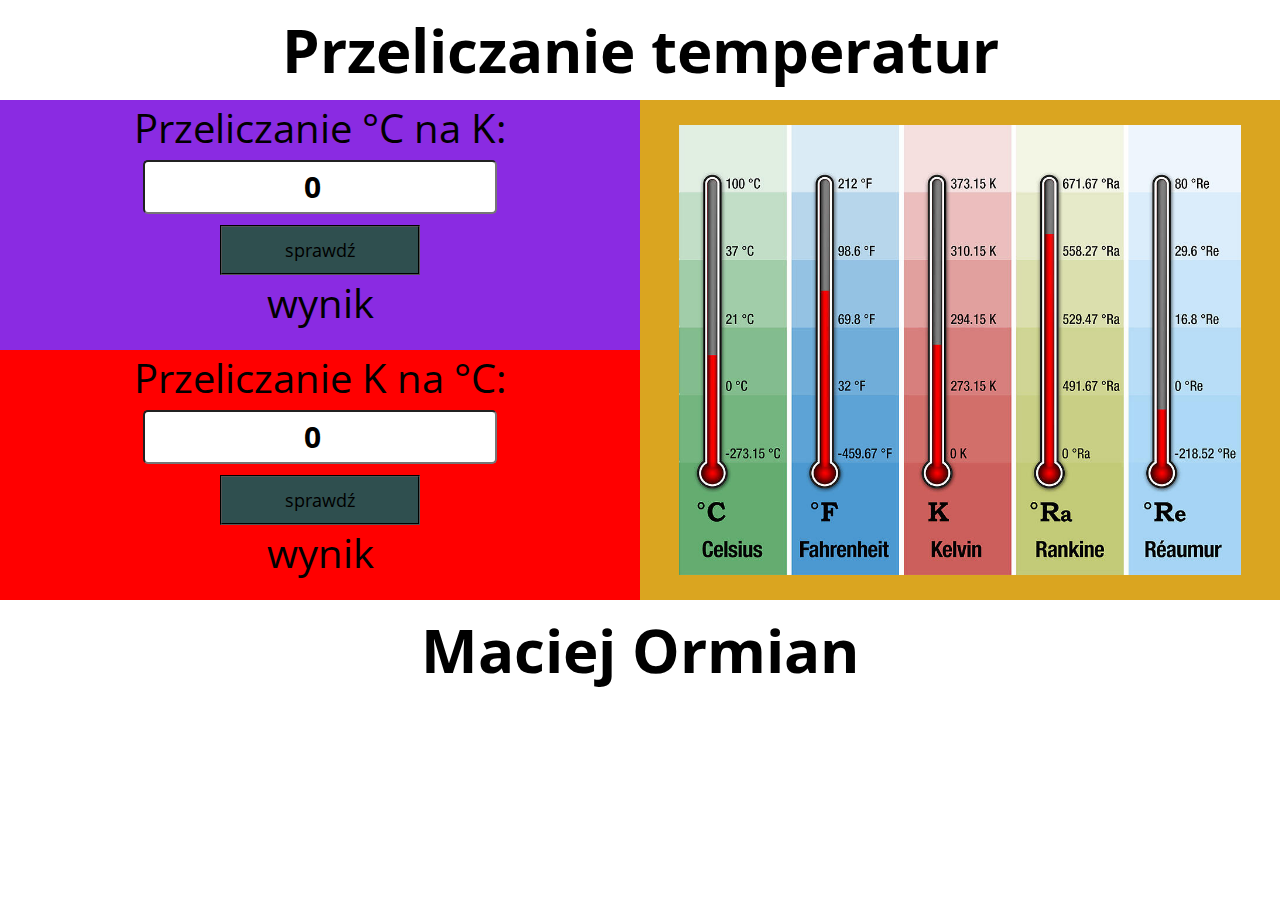
<file: index5.html>
<!DOCTYPE html>
<html>
<head>
    <meta charset="utf-8">
    <title>Projekt_5 -> Przeliczanie °C na K i na odwrót</title>
    <link rel="stylesheet" href="./style5.css">
    <link href="https://fonts.googleapis.com/css2?family=Open+Sans&display=swap" rel="stylesheet">
</head>
<body>
    <header>
        <h1>Przeliczanie temperatur</h1>
    </header>
    <main>
        <section class="kelwiny">
            <p>Przeliczanie °C na K:</p>
            <input type="number" id="C" value="0">
            <br>
            <input type="submit" id="s1" value="sprawdź">
            <br>
            <span id="w1">wynik</span>
        </section>
        <section class="celsjusze">
            <p>Przeliczanie K na °C:</p>
            <input type="number" id="K" value="0">
            <br>
            <input type="submit" id="s2" value="sprawdź">
            <br>
            <span id="w2">wynik</span>
        </section>
    </main>
    <div>
        <img src="./grafika.png" id="obrazek">
    </div>
    <footer>
        <h1>Maciej Ormian</h1>
    </footer>
    <!--JS script-->
    <script>
        const c = document.getElementById("C")
        const k = document.getElementById("K")
        const w1 = document.getElementById("w1")
        const w2 = document.getElementById("w2")
        const s1 = document.getElementById("s1")
        const s2 = document.getElementById("s2")

        function cnk(e){
            e.preventDefault()
            w1.innerText = parseFloat(c.value) + 273.15;
        }

        s1.addEventListener("click", cnk);

        function knc(e){
            e.preventDefault()
            w2.innerText = parseFloat(k.value) - 273.15;
        }

        s2.addEventListener("click", knc);
    </script>
</body>
</html>
</file>
<file: kalkulator/style.css>
*{
    margin: 0;
    padding: 0;
    font-family: 'Open Sans';
    box-sizing: border-box;
}
body{
    background-color: #1e2733;
    display: flex;
    justify-content: center;
    align-items: center;
}
.container{
    height: 100vh;
    width: 100%;
    display: flex;
    justify-content: center;
    align-items: center;
}
main{
    background-color: #0b2247;
    height: 400px;
    width: 250px;
    border-radius: 5px;
    transition: ease 0.75s;
    justify-content: start;
}
.displayscreen{
    height: 100px;
    width: 230px;
    background-color: #2c415e;
    background: linear-gradient(90deg, rgba(26,39,56,1) 0%, rgb(44, 65, 94) 50%, rgba(53,78,112,1) 100%);
    margin: 10px;
    border-radius: 10px;
    border-width: 5px;
    border-style: solid;
    border-color: #071224;
    transition: ease-in-out 1.5s;
    display: flex;
    align-items: center;
    justify-content: right;
}
.buttons{
    transition: 1.5s;
    margin-left: 20px;
    height: 300px;
    width: 100%;
    transition: ease-in-out 1.5s;
}
.btn-number:hover{
    transform: scale(1.1);
    cursor: grab;
    background-color: #13871b;
    border-radius: 25px;
}
.btn-number:focus{
    cursor: grabbing;
}
.btn-operator:hover{
    transform: scale(1.2);
    cursor: grab;
    background-color: #d0fa00;
    border-radius: 25px;
}
.btn-operator:focus{
    cursor: grabbing;
}
.btn-equal:hover{
    transform: scale(0.9);
    cursor: grab;
    background-color: #991200;
    border-radius: 25px;
    border-width: 5px;
}
.btn-equal:focus{
    transform: scale(1.1);
    cursor: grabbing;
    background-color: #431812;
    border-radius: 25px;
    border-width: 5px;
}
#clear:hover{
    background-color: #991200;
}
#backspace:hover{
    background-color: #991200;
}
.displayscreen:hover{
    transform: scale(1.3);
    border-color: black;
    transition:  1.5s;
    background-color: #2f0474;
    background: linear-gradient(90deg, rgba(86,6,161,1) 0%, rgb(47, 4, 116) 50%, rgba(23,2,56,1) 100%);
}
td{
    height: 50px;
    width: 50px;
}
button{
    height: 100%;
    width: 100%;
    background-color: #000712;
    color: #6f9ee8;
    font-size: larger;
    font-weight: bold;
    border-radius: 10px;
}
#display{
    margin-right: 5px;
    color: #071224;
    font-size: x-large;
    font-weight: bold;
    transition: 1.5s;
    overflow-x: scroll;
    overflow: hidden;
}
</file>
<file: zadanie/style.css>
body{
    display: block;
    flex-wrap: wrap;
}
#niebieski, #zolty{
    height: 100px;
    width: 100%;
}
#zielony, #ciemnycyjan{
    height: 500px;
    width: 25%;
}
#fioletowy, #czerwony{
    width: 50%;
    height: 250px;
}
#niebieski{
    background-color: blue;
    clear: both;
}
#zielony{
    background-color: green;
    float: left;
}
#fioletowy{
    background-color: blueviolet;
    display: flex;
}
#czerwony{
    background-color: red;
    display: flex;
}
#ciemnycyjan{
    background-color: darkcyan;
    float: right;
}
#zolty{
    background-color: yellow;
    clear: both;
}
</file>
<file: zadanie2/style.css>
*{
    padding: 0;
    margin: 0;
    font-family: 'Open Sans';
}
body{
    display: flex;
    justify-content: center;
    align-items: center;
}
main{
    margin-top: 25px;
    height: 600px;
    width: 95%;
}
header{
    width: 100%;
    height: 100px;
    text-transform: uppercase;
    letter-spacing: 5px;
    display: flex;
    align-items: center;
    justify-content: center;
    border-color: aqua;
    border-width: 1px;
    border-style: solid;
}
section{
    width: 100%;
    height: 400px;
    display: flex;
    justify-content: center;
    align-items: center;
    flex-wrap: wrap;
    border-color: aqua;
    border-width: 1px;
    border-style: solid;
}
.left{
    height: 100%;
    width: 50%;
    display: flex;
    align-items: center;
    justify-content: center;
}
form{
    width: 40%;
    display: flex;
    align-items: center;
    justify-content: center;
    flex-wrap: wrap;
    transition: ease 2s;
}

form input:hover{
    transform: scale(1.5);
}
form input:focus{
    transform: scale(1.3);
}

span{
    margin-top: 10px;
}
.cos{
    width: 50%;
    margin-top: 2px;
}
.variable{
    width: 100%;
}
.right{
    height: 100%;
    width: 50%;
    display: flex;
    align-items: center;
    justify-content: center;
}
small{
    width: 100%;
    height: 100px;
    display: flex;
    align-items: center;
    border-color: aqua;
    border-width: 1px;
    border-style: solid;
}
img{
    width: 80%;
}
h3{
    margin-left: 15px;
}
</file>
<file: zadanie3/style.css>
*{
    margin: 0;
    padding: 0;
    font-family: 'Open Sans';
    color: #e635d7;
}
.container{
    height: 100vh;
    width: 100%;
    background: rgb(30,0,48);
    background: linear-gradient(90deg, rgba(30,0,48,1) 0%, rgba(56,2,110,1) 50%, rgba(171,0,255,1) 100%);
    display: flex;
    align-items: center;
    justify-content: center;
    flex-wrap: wrap;
}
.top{
    display: flex;
    align-items: center;
    justify-content: center;
    flex-wrap: wrap;
    width: 100%;
    height: 250px;
}
header{
    width: 100%;
    height: 100px;
    display: flex;
    align-items: center;
    justify-content: center;
}
nav{
    display: flex;
    box-sizing: border-box;
    justify-content: center;
    flex-wrap: wrap;
    width: 25%;
    height: 100%;
}
ol{
    padding-left: 20px;
}
ul{
    padding-left: 20px;
}
main{
    width: 30%;
    height: 100%;
}
span{
    width: 45%;
    height: 100%;
    display: flex;
    justify-content: center;
}
table{
    margin: 0;
    padding: 0;
    border-width: 1px;
    border-style: solid;
    border-color: #5c0608;
    border-collapse: collapse;
}
td, th{
    border-width: 1px;
    border-style: solid;
    border-color: #5c0608;
    margin: 0;
    padding: 0;
    text-align: center;
}
img{
    height: 200px;
}
.hobby{
    display: flex;
    box-sizing: border-box;
    justify-content: center;
    width: 100%;
}
section{
    display: flex;
    justify-content: center;
    flex-wrap: wrap;
    align-items: center;
    width: 100%;
    height: 180px;
}
#b{
    display: flex;
    justify-content: center;
    width: 100%;
}
#roz{
    margin-right: 5px;
}
#c{
    display: flex;
    justify-content: center;
    width: 100%;
}
#wynik{
    display: flex;
    justify-content: center;
    width: 100%;
}
input{
    width: 250px;
}
.kolory{
    border: 0;
    border-radius: 0;
    width: 20px;
    height: 20px;
}
#cz{
    background-color: red;
}
#ni{
    background-color: blue;
}
#zi{
    background-color: green;
}
a{
    color: blue;
}
</file>
<file: zadanie4/style.css>
*{
    padding: 0;
    margin: 0;
    font-family: 'Verdana';
}
.container{
    height: 100vh;
    width: 100%;
    display: flex;
    align-items: center;
    justify-content: center;
    flex-wrap: wrap;
}
header{
    height: 10%;
    width: 100%;
    display: flex;
    justify-content: center;
    align-items: center;
    background-color:  #9692B1;
    color: white;
}
section{
    width: 100%;
    height: 85%;
    display: flex;
    flex-wrap: wrap;
}
nav{
    height: 100%;
    width: 20%;
    background-color:  #9692B1;
    color: white;
}
.menu{
    margin-left: 5px;
}
ul{
    margin-left: 25px;
    margin-bottom: 5px;
    margin-top: 5px;
}
li{
    margin-left: 10px;
}
#right{
    width: 80%;
    display: flex;
    flex-wrap: wrap;
    height: 85vh;
}
#top{
    width: 100%;
    height: 40%;
    background-color: #FFF4CC;
    display: flex;
    align-items: center;
    justify-content: center;
    flex-wrap: wrap;
}
.wzdj{
    text-align: center;
    width: 100%;
}
#azor{
    text-align: center;
    width: 100%;
}
#bottom{
    width: 100%;
    height: 60%;
    background-color: #DBCC93;
    text-align: center;
}
footer{
    width: 100%;
    height: 5%;
    text-align: right;
    background-color: #9692B1;
    color: white;
}
#noga{
    margin-right: 5px;
}
a{
    color: white;
}
.imgt{
    margin: 20px;
    width: 15%;
}
.imgb{
    margin-top: 2%;
    border-width: 4px;
    border-style: solid;
    border-color: #9692B1;
    height: 80%;
}.imgb:hover{
    border-color: gray;
}
.duzypies{
    height: 80%;
    margin-top: 2%;
}
.foto{
    margin: 5px;
    width: 15%;
}
.kot{
    height: 80%;
    margin-top: 2%;
}
</file>
<file: zadanie7/style.css>
*{
    margin: 0;
    padding: 0;
    font-family: 'Open Sans';
}
.container{
    display: flex;
    align-items: center;
    justify-content: center;
    flex-wrap: wrap;
}
.chest{
    background: rgb(132,255,64);
    background: linear-gradient(90deg, rgba(16,198,10,1) 0%, rgba(43,209,28,1) 50%, rgba(132,255,64,1) 100%);
    display: flex;
    justify-content: center;
    align-items: center;
    flex-wrap: wrap;
    width: 100%;
    height: 20vh;
}
#a, #b{
    display: flex;
    justify-content: center;
    align-items: center;
    flex-wrap: wrap;
    width: 50%;
    height: 100%;
}
#candy{
    width: 25%;
}
#candy:hover{
    transform: scale(0.95);
}
#linki{
    width: 55%;
    height: 35%;
    display: flex;
    justify-content: center;
    align-items: center;
}
#linki > a{
    width: 50%;
    height: 100%;
}
.linkibtn:hover{
    cursor: pointer;
    transform: scale(1.01);
}
.linkibtn{
    color: #fff;
    background-color: #000;
    border: 0;
    width: 100%;
    height: 100%;
    text-transform: uppercase;
    font-weight: bold;
    font-size: large;
}
#jeden{
    border-right-width: 1px;
    border-color: #fff;
    border-right-width: 1px;
    border-left-width: 3px;
    border-top-width: 3px;
    border-bottom-width: 3px;
    border-style: solid;
    border-top-left-radius: 30px;
    border-bottom-left-radius: 30px;
}
#dwa{
    border-right-width: 1px;
    border-color: #fff;
    border-right-width: 3px;
    border-top-width: 3px;
    border-bottom-width: 3px;
    border-left-width: 1px;
    border-style: solid;
    border-top-right-radius: 30px;
    border-bottom-right-radius: 30px;
}
header, small{
    color: #fff;
    display: flex;
    align-items: center;
    justify-content: center;
    height: 10vh;
    padding: 0.1%;
    width: 100%;
}
header{
    background: rgb(107,87,50);
    background: linear-gradient(90deg, rgba(107,87,50,1) 0%, rgba(66,45,24,1) 50%, rgba(31,19,6,1) 100%);
    font-size: larger;
}
small{
    background: rgb(107,87,50);
    background: linear-gradient(90deg, rgba(31,19,6,1) 0%, rgba(66,45,24,1) 50%, rgba(107,87,50,1) 100%);
    font-size: large;
}
#cuk{
    height: auto;
    width: 50%;
}
#d, #c{
    width: 50%;
    height: 100%;
    display: flex;
    align-items: center;
    justify-content: center;
    flex-wrap: wrap;
}
#c{
    font-size: large;
}
#box{
    height: 60vh;
    width: 100%;
    display: flex;
    background: rgb(132,255,64);
    background: linear-gradient(90deg, rgba(132,255,64,1) 0%, rgba(43,209,28,1) 50%, rgba(16,198,10,1) 100%);
}
section{
    display: flex;
    align-items: center;
    justify-content: center;
    flex-wrap: wrap;
    width: 35%;
    height: 70%;
    margin-left: 30%;
}
p{
    text-align: center;
}
table, th, td{
    border-width: 2px;
    border-style: dashed;
    border-color: green;
    margin: 30px;
    padding: 20px;
}
button{
    width: 100%;
    margin: 2%;
}
#p{
    margin: 2%;
    width: 100%;
}
.G{
    margin-left: 1%;
}
.RGB{
    font-weight: bold;
    color: #000;
    text-align: center;
}
.RGB:focus{
    transform: scale(1.1);
    font-size: large;
    background-color: silver;
}
#divinput{
    width: 100%;
    height: 50%;
    display: flex;
    justify-content: center;
    align-items: center;
    flex-wrap: wrap;
    font-weight: bold;
}
.rgbinput{
    width: 100%;
    height: 20%;
    display: flex;
    align-items: center;
    justify-content: center;
}
.rgbinput > p{
    width: 15%;
    align-items: center;
}
.rgbinput > input{
    width: 75%;
    align-items: center;
}
.range{
    width: 75%;
    background-color: rgba(43,209,28,1);
}
#red::-webkit-slider-runnable-track {
    background: rgb(255,147,197);
    background: linear-gradient(45deg, rgba(255,147,197,1) 0%, rgba(255,0,0,1) 100%);
    border: 0;
    border-radius: 2px;
}
#green::-webkit-slider-runnable-track {
    background: rgb(64,231,81);
    background: linear-gradient(45deg, rgba(64,231,81,1) 0%, rgba(30,120,0,1) 100%);
    border: 0;
    border-radius: 2px;
}
#blue::-webkit-slider-runnable-track {
    background: rgb(70,250,255);
    background: linear-gradient(45deg, rgba(70,250,255,1) 0%, rgba(16,0,139,1) 100%);
    border: 0;
    border-radius: 2px;
}
h3{
    width: 100%;
    text-align: center;
}
h1{
    letter-spacing: 5px;
    font-size: 250%;
}
#res{
    margin-top: 5%;
    margin-bottom: 5%;
}
#number{
    font-weight: bold;
    width: 25%;
    margin-left: 5%;
    background: linear-gradient(90deg, rgba(16,198,10,1) 0%, rgba(43,209,28,1) 50%, rgba(132,255,64,1) 100%);
    border-width: 0.1%;
    text-align: center;
    border-radius: 25%;
    border-top-left-radius: 40%;
    border-top-right-radius: 40%;
}
#number:focus{
    transform: scale(1.2);
    font-size: large;
    background: none;
    background-color: silver;
}
a{
    text-decoration: none;
    text-transform: uppercase;
}
p:hover, h3:hover, h1:hover, table:hover{
    cursor: default;
}
b{
    font-size: larger;
}
section > button{
    font-size: large;
}section > button:hover{
    transform: scale(1.1);
}
</file>
<file: od loza/1/style.css>
@import url('https://fonts.googleapis.com/css2?family=Montserrat:ital,wght@0,300;1,500&display=swap');

*{
    margin: 0;
    padding: 0;
    box-sizing: border-box;
}

html{
    height: 100%;
}

body{
    height: 100%;
    font-family: Montserrat;
    display: grid;
    grid-template-rows: 15% 75% 10%;
    margin: 0;
    border: 3px solid lightblue;
}

article{
    display: grid;
    grid-template-columns: 50% 50%;
    text-align: center;
    border: 3px solid lightblue;
}

article p{
    margin-top: 10px;
    font-weight: 700;
    font-size: 18px;
}

.content, picture{
    display: flex;
    justify-content: center;
    align-items: center;
}

picture img{
    height: 300px;
    transition: ease-in-out 0.15s;
}

.inputs{
    display: flex;
    flex-direction: column;
    gap: 10px;
}

.inputs input{
    font-size: 18px;
    font-family: inherit;
    background: #B8F2E6;
    color: #5E6472;
    border: none;
    outline: none;
    padding: 10px;
    border-radius: 0.7rem;
    transition: ease-in-out 0.15s;
}

input::-webkit-outer-spin-button,
input::-webkit-inner-spin-button {
  -webkit-appearance: none;
  margin: 0;
}

.btns{
    display: flex;
    justify-content: space-between;
    margin-top: 10px;
}

.btns button{
    width: 48%;
    font-size: 18px;
    font-family: inherit;
    background: #5E6472;
    color: #B8F2E6;
    font-weight: 500;
    border: none;
    outline: none;
    padding: 10px;
    border-radius: 0.7rem;
    transition: ease-in-out 0.15s;
}

.btns button:hover,
.inputs input:hover,
.inputs input:focus,
picture img:hover{
    transform: scale(1.1);
}


header, footer{
    display: flex;
    justify-content: center;
    align-items: center;
    border: 3px solid lightblue;
    font-size: 1.2rem;
}
</file>
<file: style1.css>
*{
    margin: 0;
    box-sizing: border-box;
}
:root{
    font-family: 'Lucida Sans', sans-serif;
    font-size: 1.2rem;
}
body{
    display: flex;
    flex-wrap: wrap;
}
header{
    background-color: dodgerblue;
    height: 100px;
    text-transform: uppercase;
    display: flex;
    justify-content: center;
    align-items: center;
    width: 100%;
}
footer{
    background-color: dodgerblue;
    height: 100px;
    text-transform: uppercase;
    display: flex;
    justify-content: center;
    align-items: center;
    width: 100%;
}
section{
    height: 500px;
}
.czerwony{
    background-color: crimson;
    width: 30%;
    text-transform: uppercase;
    text-align: center;
    
}
.zielony{
    background-color: chartreuse;
    width: 70%;
    text-transform: uppercase;
    text-align: center;
    display: flex;
    justify-content: center;
    align-items: center;
    flex-wrap: wrap;
}
#a{
    height: 100px;
    width: 100px;
    background-color: gold;
    border-radius: 50%;
    margin: 10px;
}
#b{
    height: 100px;
    width: 100px;
    background-color: purple;
    border-radius: 50%;
    margin: 10px;
}
#c{
    height: 100px;
    width: 100px;
    background-color: white;
    border-radius: 50%;
    margin: 10px;
}
#d{
    height: 100px;
    width: 100px;
    background-color: black;
    border-radius: 50%;
    margin: 10px;
}
#e{
    height: 100px;
    width: 100px;
    background-color: darkgreen;
    border-radius: 50%;
    margin: 10px;
}
#f{
    height: 100px;
    width: 100px;
    background-color: darkblue;
    border-radius: 50%;
    margin: 10px;
}
.los{
    display: flex;
    justify-content: center;
    align-items: center;
    font-size: 40px;
    color: red;
    font-weight: bolder;
}
.math{
    display: flex;
    justify-content: center;
    align-items: center;
    font-size: 40px;
    color: #fff;
}
</file>
<file: style10.css>
*{
    margin: 0;
    padding: 0;
    font-family: 'Open Sans';
}
body{
    background-color: #302f2b;
    color: silver;
    display: flex;
    justify-content: center;
    align-items: center;
}
main{
    margin-top: 25px;
    height: 500px;
    width: 95%;
    display: flex;
    justify-content: center;
    align-items: center;
    flex-wrap: wrap;
}
header{
    width: 100%;
    height: 80px;
    display: flex;
    text-align: center;
    align-items: center;
    justify-content: center;
    background-color: #5e7780;
    border-width: 2px;
    border-style: solid;
    border-color: #2d434a;
}
h1{
    letter-spacing: 3px;
}
section{
    height: 340px;
    width: 100%;
    display: flex;
    justify-content: center;
    align-items: center;
    flex-wrap: wrap;
    background-color: #5e7780;
    border-width: 2px;
    border-style: solid;
    border-color: #2d434a;
}
small{
    width: 100%;
    height: 80px;
    display: flex;
    text-align: center;
    align-items: center;
    background-color: #5e7780;
    border-width: 2px;
    border-style: solid;
    border-color: #2d434a;
}
h3{
    margin-left: 15px;
}
nav{
    height: 100%;
    width: 50%;
    background: linear-gradient(90deg, rgba(112,145,156,1) 39%, rgba(45,67,74,1) 75%);
    border-right-width: 2px;
    border-right-style: dashed;
    border-right-color: black;
    display: flex;
    align-items: center;
}
ol{
    margin-left: 25px;
    color: #0d1936;
    line-height: 30px;
}
div{
    height: 100%;
    width: 49%;
    background: linear-gradient(90deg, rgba(45,67,74,1) 39%, rgba(112,145,156,1) 75%);
    display: flex;
    justify-content: center;
    align-items: center;
}
img{
    height: 250px;
}
</file>
<file: style12.css>
*{
    margin: 0;
    padding: 0;
    font-family: 'Open Sans';
    scroll-snap-type: y mandatory;
    scroll-snap-stop: normal;
}
.container{
    margin: 0;
    padding: 0;
    width: 100%;
    height: 500vh;
}
#menu, #aboutme, #recommend, #div4, #footer{
    width: 100%;
    height: 100vh;
    background-color: white;
    margin: 0;
    padding: 0;
    scroll-snap-align: start;
}
#menu{
    background: rgb(230,0,0);
    background: radial-gradient(circle, rgba(230,0,0,1) 4%, rgba(208,7,161,1) 42%, rgba(117,0,255,0.9318102240896359) 74%, rgba(93,78,116,1) 100%);
    display: flex;
    flex-wrap: wrap;
    align-items: center;
    justify-content: center;
}
.cards{
    height: 50%;
    width: 10%;
    margin: 2%;
    display: flex;
    justify-content: center;
    align-items: center;
    flex-wrap: wrap;
    background: rgb(223,189,1);
    background: linear-gradient(45deg, rgba(223,189,1,0.4) 0%, rgba(230,255,0,0.4) 100%);
}
.cards:hover{
    cursor: pointer;
    transform: scale(1.1);
    background: rgb(223,189,1);
    background: linear-gradient(45deg, rgba(223,189,1,0.6) 0%, rgba(230,255,0,0.6) 100%);
}
.switch{
    height: 50%;
    width: 10%;
    margin: 2%;
    display: flex;
    justify-content: center;
    align-items: center;
    flex-wrap: wrap;
}
.menubuttons{
    background-color: rgba(255, 255, 255, 0.5);
    border-width: 0;
    height: 50px;
    width: 50px;
    border-radius: 25px;
}
.menubuttons:hover{
    cursor: pointer;
    transform: scale(1.2);
    background-color: rgba(255, 255, 255, 0.75);
}
img{
    width: 80%;
}
span{
    text-transform: uppercase;
    font-weight: bolder;
}
#aboutme{
    display: flex;
    flex-wrap: wrap;
    align-items: center;
    justify-content: center;
}
.aboutmechest{
    height: 50%;
    width: 100%;
    display: flex;
    align-items: center;
    justify-content: center;
}
.aboutmebox{
    height: 100%;
    width: 50%;
    background-color: silver;
}
</file>
<file: style2.css>
body{
    display: flex;
    flex-wrap: wrap;
    background-color: blue;
}
header{
    height: 100px;
    width: 100%;
    background-color: blue;
    display: flex;
    justify-content: center;
    align-items: center;
    text-transform: uppercase;
    font-family: Georgia, 'Times New Roman', Times, serif;
}
section{
    height: 500px;
}
.szary1{
     background-color: grey;
     width: 25%;
     display: flex;
     justify-content: center;
     align-items: center;
}
.zielony{
    background-color: green;
    width: 50%;
    text-transform: uppercase;
    display: flex;
    justify-content: center;
    align-items: center;
    flex-wrap: wrap;
    font-size: 30px;
    color: white;
}
.szary2{
    background-color: grey;
    width: 25%;
    display: flex;
    justify-content: center;
    align-items: center;
}
footer{
    height: 100px;
    width: 100%;
    background-color: blue;
    display: flex;
    justify-content: center;
    align-items: center;
    text-transform: uppercase;
}
#zdj1{
    height: 300px;
    width: 300px;
}
#zdj2{
    width: 300px;
    height: 300px;
}
#n_1{
    width: 100px;
    margin: 10px;
}
#n_2{
    width: 100px;
    margin: 5px;
}
#submit{
    text-transform: uppercase;
    width: 100px;
    margin: 5px;
    margin-right: 10px;
}
#sum{
    margin: 10px;
}
#submit_2{
    text-transform: uppercase;
    width: 100px;
    margin: 5px;
    margin-right: 10px;
}
#substract{
    margin: 10px;
}
#n_3{
    width: 100px;
    margin: 10px;
}
#n_4{
    width: 100px;
    margin: 5px;
}
</file>
<file: style3.css>
body{
    display: flex;
    flex-wrap: wrap;
    background-color: rgb(177, 0, 177);
}
header{
    height: 100px;
    width: 100%;
    background-color: purple;
    display: flex;
    justify-content: center;
    align-items: center;
    text-transform: uppercase;
    font-family: Georgia, 'Times New Roman', Times, serif;
    border-top-left-radius: 20px;
    border-top-right-radius: 20px;
}
div{
    height: 450px;
    width: 100%;
    background-color: purple;
}
.tresc{
    background-color: rgb(168, 8, 8);
    text-transform: uppercase;
    display: flex;
    justify-content: center;
    align-items: center;
    flex-wrap: wrap;
    font-size: 30px;
    color: white;
    height: 440px;
    border-width: 5px;
    border-color: rgb(218, 0, 0);
    border-style: solid;
    border-radius: 20px;
}
footer{
    height: 100px;
    width: 100%;
    background-color: purple;
    display: flex;
    justify-content: center;
    align-items: center;
    text-transform: uppercase;
    border-bottom-left-radius: 20px;
    border-bottom-right-radius: 20px;
}
#n_1{
    width: 100px;
    height: 25px;
    border-radius: 5px;
    border-width: 5px;
    border-color: #4c4d4f;
    background-color: silver;
}
#n_2{
    width: 100px;
    height: 25px;
    border-radius: 5px;
    border-width: 5px;
    border-color: #4c4d4f;
    background-color: silver;
}
#submit{
    width: 80px;
    height: 30px;
    border-radius: 5px;
    border-width: 5px;
    background-color: silver;
    border-color: #4c4d4f;
}
#reset{
    width: 80px;
    height: 30px;
    border-radius: 5px;
    border-width: 5px;
    background-color: silver;
    border-color: #4c4d4f;
}
#wyczysc{
    width: 80px;
    height: 30px;
    border-radius: 5px;
    border-width: 5px;
    background-color: silver;
    border-color: #4c4d4f;
}
#dzialania{
    text-transform: lowercase;
    font-size: 20px;
}
</file>
<file: style4.css>
body{
    background-color: black;
    display: flex;
    flex-wrap: wrap;
}
#lewy{
    display: flex;
    justify-content: center;
    align-items: center;
    flex-wrap: wrap;
    height: 400px;
    width: 50%;
    border-color: blue;
    border-width: 5px;
}
.wartosci{
    height: 40px;
    width: 150px;
    margin: 5px;
    border-radius: 5px;
    border-width: 5px;
    border-color: silver;

}
#submit{
    height: 50px;
    width: 230px;
    margin: 5px;
    border-radius: 15px;
    border-width: 5px;
    border-color: silver;
    border-style: solid;
    background-color: black;
    font-weight: bold;
    font-size: large;
    color: white;
}
#refresh{
    height: 50px;
    width: 230px;
    margin: 5px;
    border-radius: 15px;
    border-width: 5px;
    border-color: silver;
    border-style: solid;
    background-color: black;
    font-weight: bold;
    font-size: large;
    color: white;
}
#wynik{
    text-transform: uppercase;
    margin: 5px;
    font-size: 40px;
    font-weight: bold;
    color: white;
}
header{
    display: flex;
    justify-content: center;
    align-items: center;
    width: 100%;
    height: 100px;
    color: white;
    border-color: blue;
    border-width: 5px;
}
prawy{
    display: flex;
    justify-content: center;
    align-items: center;
    height: 400px;
    width: 50%;
    border-color: white;
    border-width: 5px;
    border-style: solid;
    background-color: aquamarine;
}
footer{
    display: flex;
    justify-content: center;
    align-items: center;
    height: 100px;
    width: 100%;
    color: white;
}
</file>
<file: style5.css>
*{
    padding: 0;
    margin: 0;
    font-family: 'Open Sans';
}
header{
    height: 100px;
    width: 100%;
    display: flex;
    flex-wrap: wrap;
    justify-content: center;
    align-items: center;
    font-size: 30px;
}
.kelwiny{
    background-color: blueviolet;
    height: 50%;
    width: 100%;
    text-align: center;
    font-size: 40px;
}
.celsjusze{
    background-color: red;
    height: 50%;
    width: 100%;
    text-align: center;
    font-size: 40px;
}
div{
    background-color: goldenrod;
    height: 500px;
    width: 50%;
    float: right;
    display: flex;
    flex-wrap: wrap;
    justify-content: center;
    align-items: center;
}
footer{
    height: 100px;
    width: 100%;
    display: flex;
    flex-wrap: wrap;
    justify-content: center;
    align-items: center;
    font-size: 30px;
}
#obrazek{
    height: 450px;
}
main{
    height: 500px;
    display: flex;
    flex-wrap: wrap;
    justify-content: center;
    align-items: center;
    float: left;
    width: 50%;
}
#C{
    height: 50px;
    width: 350px;
    text-align: center;
    font-size: 30px;
    font-weight: bold;
    border-radius: 5px;
}
#K{
    height: 50px;
    width: 350px;
    text-align: center;
    font-size: 30px;
    font-weight: bold;
    border-radius: 5px;
}
#s1{
    height: 50px;
    width: 200px;
    font-size: large;
    background-color: darkslategray;
    border-style: groove;
}
#s2{
    height: 50px;
    width: 200px;
    font-size: large;
    background-color: darkslategray;
    border-style: groove;
}
</file>
